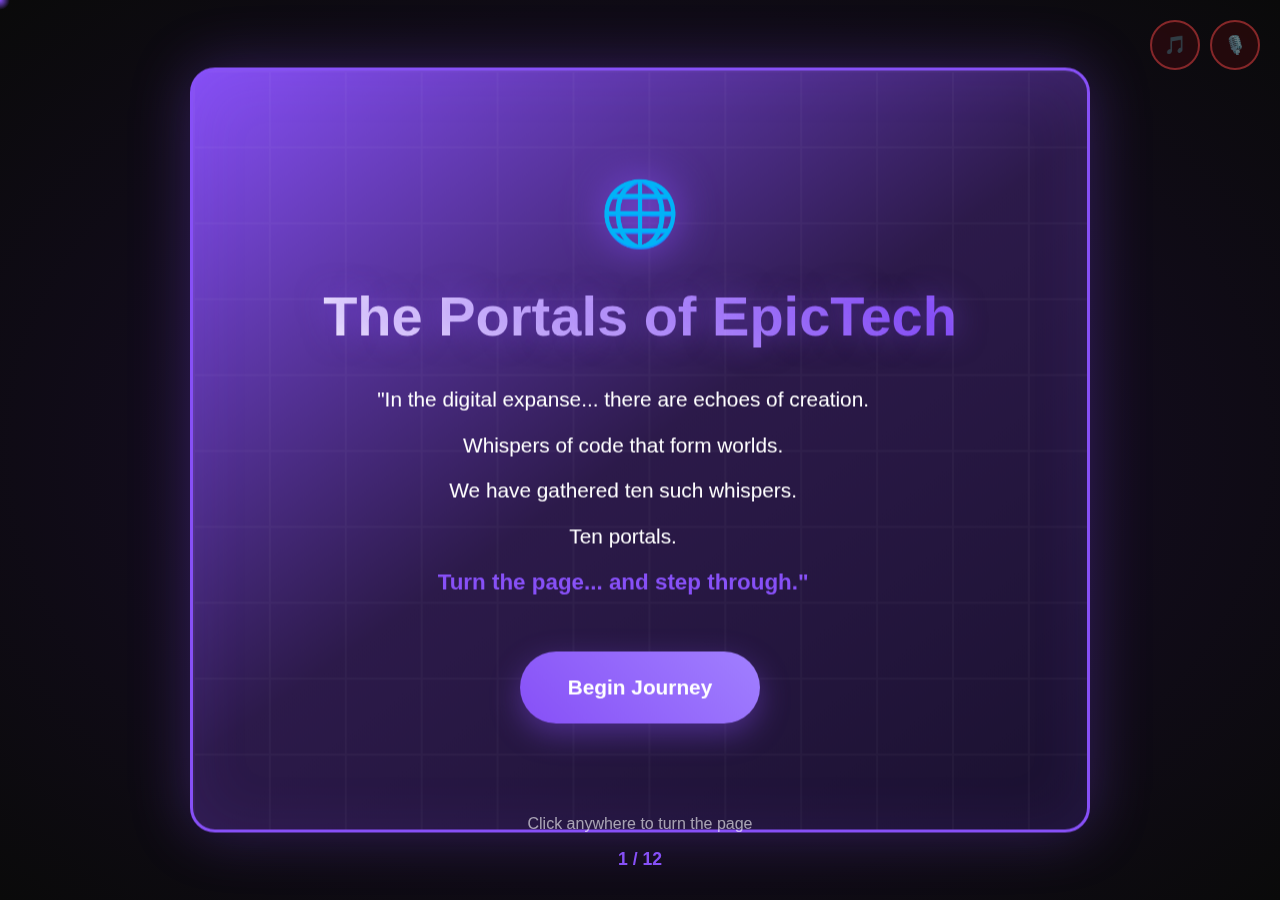
<file: index.html>
<!DOCTYPE html>
<html lang="en">
<head>
  <meta charset="UTF-8" />
  <meta http-equiv="X-UA-Compatible" content="IE=edge" />
  <meta name="viewport" content="width=device-width, initial-scale=1.0" />

  <title>The Portals of EpicTech | Interactive AI Storybook</title>
  <meta name="description" content="An immersive storybook experience that showcases 10 interactive AI-powered portals by EpicTech AI. Turn the page to explore digital universes." />
  <meta name="keywords" content="AI, EpicTech, portals, storybook, glitch music, interactive, web experience, immersive, futuristic, web3, epictech.ai" />
  <meta name="author" content="EpicTech AI" />
  <meta name="theme-color" content="#8750f7" />

  <!-- Open Graph -->
  <meta property="og:type" content="website" />
  <meta property="og:title" content="The Portals of EpicTech" />
  <meta property="og:description" content="Turn the page and step through 10 AI-powered portals in an immersive digital storybook." />
  <meta property="og:url" content="https://epictech.ai" />

  <!-- Twitter Card -->
  <meta name="twitter:card" content="summary_large_image" />
  <meta name="twitter:title" content="The Portals of EpicTech" />
  <meta name="twitter:description" content="Explore 10 AI-powered portals in a cinematic web storybook." />
  <meta name="twitter:site" content="@Sm0ken42O" />

  <!-- Favicon -->
  <link rel="icon" href="data:image/svg+xml,<svg xmlns='http://www.w3.org/2000/svg' viewBox='0 0 100 100'><text y='.9em' font-size='90'>🌐</text></svg>" />

  <!-- Styles -->
  <link rel="stylesheet" href="src/styles/main.css" />
</head>
<body>
  <div id="audio-controls" class="audio-controls">
    <button id="toggle-music" class="audio-btn muted" title="Play Music">🎵</button>
    <button id="toggle-voice" class="audio-btn muted" title="Play Narration">🎙️</button>
  </div>

  <main class="book" id="book">
    <!-- Cover -->
    <section class="page cover">
      <div class="content">
        <div class="logo-container">
          <div class="portal-icon">🌐</div>
        </div>
        <h1 class="title-main">The Portals of EpicTech</h1>
        <div class="subtitle">
          <p>"In the digital expanse... there are echoes of creation.</p>
          <p>Whispers of code that form worlds.</p>
          <p>We have gathered ten such whispers.</p>
          <p>Ten portals.</p>
          <p class="emphasis">Turn the page... and step through."</p>
        </div>
        <button id="start" class="start-btn">Begin Journey</button>
      </div>
    </section>

    <!-- Portal Pages -->
    <section class="page portal-page" data-url="https://sm0k367.github.io/referal/">
      <div class="content">
        <div class="portal-number">01</div>
        <h2 class="portal-title">Referral Gateway</h2>
        <p class="portal-description">"A gateway... a referral to a new path. Where connections forge destinies and pathways illuminate."</p>
        <div class="portal-visual">
          <div class="portal-ring"></div>
          <div class="portal-core"></div>
        </div>
        <div class="portal-hint">Click to enter portal</div>
      </div>
    </section>

    <section class="page portal-page" data-url="https://sm0k367.github.io/premium/">
      <div class="content">
        <div class="portal-number">02</div>
        <h2 class="portal-title">Premium Experience</h2>
        <p class="portal-description">"The premium experience... where design meets exclusivity. Crafted for those who seek beyond the ordinary."</p>
        <div class="portal-visual">
          <div class="portal-ring"></div>
          <div class="portal-core"></div>
        </div>
        <div class="portal-hint">Click to enter portal</div>
      </div>
    </section>

    <section class="page portal-page" data-url="https://sm0k367.github.io/chat/">
      <div class="content">
        <div class="portal-number">03</div>
        <h2 class="portal-title">AI Chat Interface</h2>
        <p class="portal-description">"A conversation... a dialogue with the digital. Where thoughts become words and words become understanding."</p>
        <div class="portal-visual">
          <div class="portal-ring"></div>
          <div class="portal-core"></div>
        </div>
        <div class="portal-hint">Click to enter portal</div>
      </div>
    </section>

    <section class="page portal-page" data-url="https://sm0k367.github.io/lyric-visualizer-v2.0/">
      <div class="content">
        <div class="portal-number">04</div>
        <h2 class="portal-title">Lyric Visualizer</h2>
        <p class="portal-description">"Visualize the rhythm... where lyrics paint the screen. Music becomes light, sound becomes vision."</p>
        <div class="portal-visual">
          <div class="portal-ring"></div>
          <div class="portal-core"></div>
        </div>
        <div class="portal-hint">Click to enter portal</div>
      </div>
    </section>

    <section class="page portal-page" data-url="https://sm0k367.github.io/enter/">
      <div class="content">
        <div class="portal-number">05</div>
        <h2 class="portal-title">Entry Portal</h2>
        <p class="portal-description">"The entrance... the first step into the unknown. Every journey begins with a single threshold crossed."</p>
        <div class="portal-visual">
          <div class="portal-ring"></div>
          <div class="portal-core"></div>
        </div>
        <div class="portal-hint">Click to enter portal</div>
      </div>
    </section>

    <section class="page portal-page" data-url="https://sm0k367.github.io/agent-epic/">
      <div class="content">
        <div class="portal-number">06</div>
        <h2 class="portal-title">Agent Epic</h2>
        <p class="portal-description">"The agent... an epicentre of intelligence. Where artificial minds converge to create something greater."</p>
        <div class="portal-visual">
          <div class="portal-ring"></div>
          <div class="portal-core"></div>
        </div>
        <div class="portal-hint">Click to enter portal</div>
      </div>
    </section>

    <section class="page portal-page" data-url="https://sm0k367.github.io/machinechat/">
      <div class="content">
        <div class="portal-number">07</div>
        <h2 class="portal-title">Machine Chat</h2>
        <p class="portal-description">"A chat with the machine... where thought is rendered. Silicon dreams meet human curiosity."</p>
        <div class="portal-visual">
          <div class="portal-ring"></div>
          <div class="portal-core"></div>
        </div>
        <div class="portal-hint">Click to enter portal</div>
      </div>
    </section>

    <section class="page portal-page" data-url="https://sm0k367.github.io/epicdev/">
      <div class="content">
        <div class="portal-number">08</div>
        <h2 class="portal-title">Developer Forge</h2>
        <p class="portal-description">"The developer's realm... the forge of epics. Where code becomes reality and ideas take digital form."</p>
        <div class="portal-visual">
          <div class="portal-ring"></div>
          <div class="portal-core"></div>
        </div>
        <div class="portal-hint">Click to enter portal</div>
      </div>
    </section>

    <section class="page portal-page" data-url="https://sm0k367.github.io/epic1/">
      <div class="content">
        <div class="portal-number">09</div>
        <h2 class="portal-title">Epic 1 Genesis</h2>
        <p class="portal-description">"The first epic... a genesis. Where all stories begin and legends are born from digital dust."</p>
        <div class="portal-visual">
          <div class="portal-ring"></div>
          <div class="portal-core"></div>
        </div>
        <div class="portal-hint">Click to enter portal</div>
      </div>
    </section>

    <section class="page portal-page" data-url="https://epictechai.github.io/epicmusic/">
      <div class="content">
        <div class="portal-number">10</div>
        <h2 class="portal-title">Epic Music Generator</h2>
        <p class="portal-description">"And the music... the pulse of creation itself. Where algorithms compose symphonies of the future."</p>
        <div class="portal-visual">
          <div class="portal-ring"></div>
          <div class="portal-core"></div>
        </div>
        <div class="portal-hint">Click to enter portal</div>
      </div>
    </section>

    <!-- Final Page -->
    <section class="page final">
      <div class="content">
        <div class="finale-logo">
          <h2 class="glow">epictech.ai</h2>
          <div class="logo-particles"></div>
        </div>
        <div class="finale-text">
          <p>"These are but fragments of a larger design.</p>
          <p>A universe of possibility awaits.</p>
          <p class="emphasis">The journey continues beyond these portals."</p>
        </div>
        <a href="https://epictech.ai" target="_blank" class="cta">Visit epictech.ai</a>
        <div class="social-links">
          <a href="https://github.com/Sm0k367" target="_blank" class="social-link">GitHub</a>
          <a href="https://youtube.com/@EpicTechAI" target="_blank" class="social-link">YouTube</a>
          <a href="https://twitter.com/Sm0ken42O" target="_blank" class="social-link">Twitter</a>
        </div>
      </div>
    </section>
  </main>

  <!-- Page Navigation -->
  <div class="navigation">
    <div class="nav-hint">Click anywhere to turn the page</div>
    <div class="page-counter">
      <span id="current-page">1</span> / <span id="total-pages">11</span>
    </div>
  </div>

  <!-- Audio Elements -->
  <audio id="glitch-music" loop>
    <source src="src/audio/glitch-ambient.mp3" type="audio/mpeg">
  </audio>
  <audio id="voiceover">
    <source src="src/audio/narration.mp3" type="audio/mpeg">
  </audio>
  <audio id="page-turn">
    <source src="src/audio/page-turn.mp3" type="audio/mpeg">
  </audio>

  <!-- Scripts -->
  <script src="src/scripts/audio.js"></script>
  <script src="src/scripts/navigation.js"></script>
  <script src="src/scripts/main.js"></script>
</body>
</html>
</file>
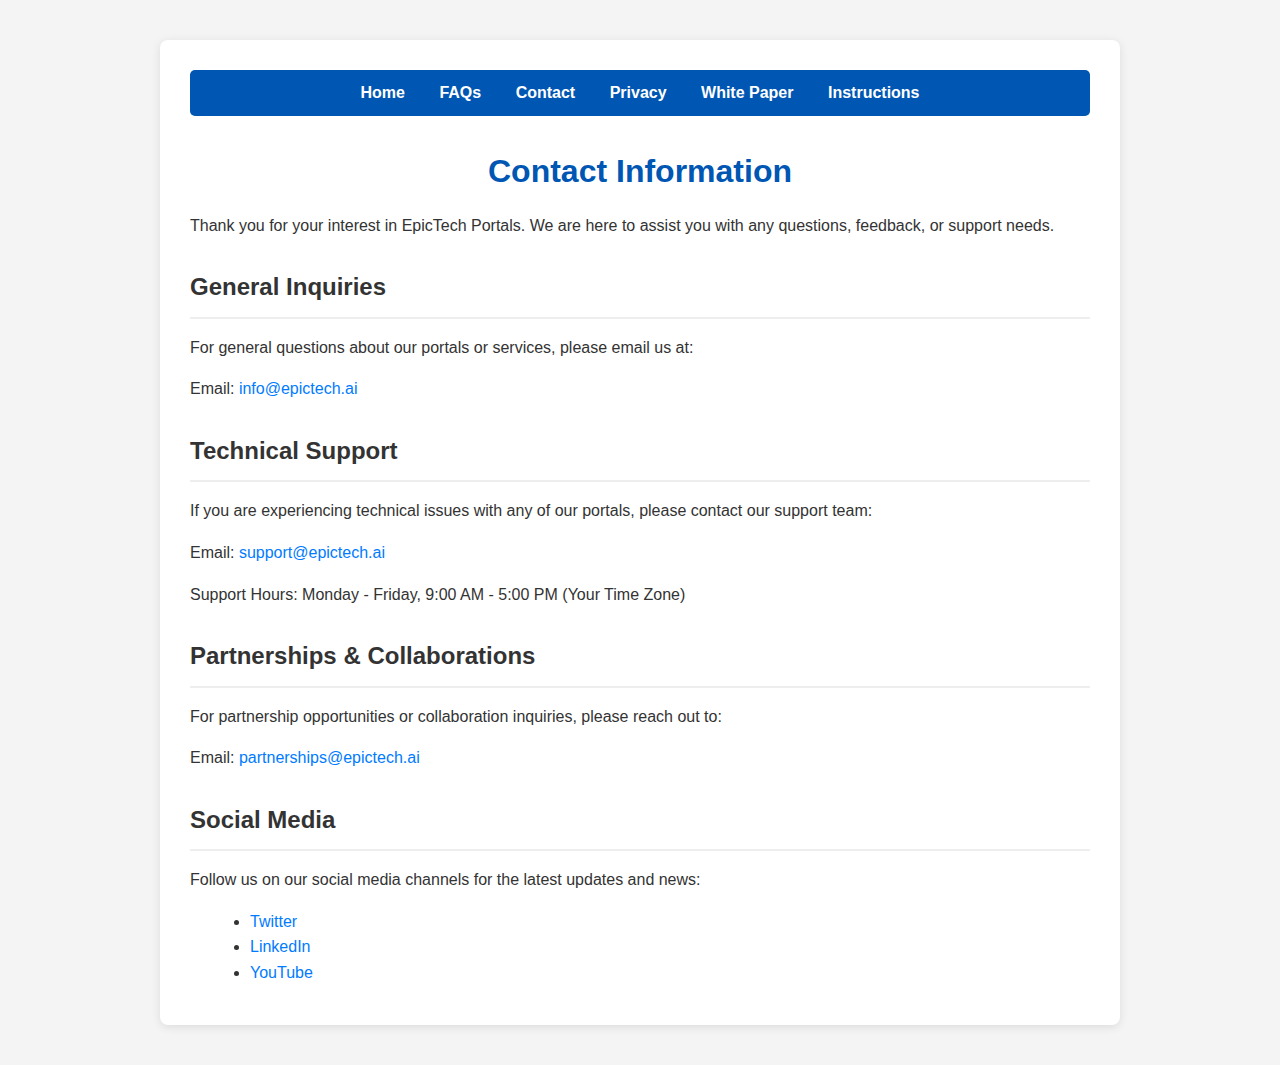
<file: contact_info.html>
<!DOCTYPE html>
<html lang="en">
<head>
    <meta charset="UTF-8">
    <meta name="viewport" content="width=device-width, initial-scale=1.0">
    <title>Contact Information - Portal Documents</title>
    <link rel="stylesheet" href="../styles.css">
</head>
<body>
    <div class="container">
        <div class="navbar">
            <a href="../index.html">Home</a>
            <a href="../faqs/general.html">FAQs</a>
            <a href="general.html">Contact</a>
            <a href="../privacy_policies/general.html">Privacy</a>
            <a href="../white_papers/overview.html">White Paper</a>
            <a href="../instructions/general.html">Instructions</a>
        </div>
        <h1>Contact Information</h1>
        
        <p>Thank you for your interest in EpicTech Portals. We are here to assist you with any questions, feedback, or support needs.</p>

        <h2>General Inquiries</h2>
        <p>For general questions about our portals or services, please email us at:</p>
        <p>Email: <a href="mailto:info@epictech.ai">info@epictech.ai</a></p>

        <h2>Technical Support</h2>
        <p>If you are experiencing technical issues with any of our portals, please contact our support team:</p>
        <p>Email: <a href="mailto:support@epictech.ai">support@epictech.ai</a></p>
        <p>Support Hours: Monday - Friday, 9:00 AM - 5:00 PM (Your Time Zone)</p>

        <h2>Partnerships & Collaborations</h2>
        <p>For partnership opportunities or collaboration inquiries, please reach out to:</p>
        <p>Email: <a href="mailto:partnerships@epictech.ai">partnerships@epictech.ai</a></p>

        <h2>Social Media</h2>
        <p>Follow us on our social media channels for the latest updates and news:</p>
        <ul>
            <li><a href="https://twitter.com/EpicTechAI" target="_blank">Twitter</a></li>
            <li><a href="https://linkedin.com/company/epictech-ai" target="_blank">LinkedIn</a></li>
            <li><a href="https://youtube.com/@EpicTechAI" target="_blank">YouTube</a></li>
        </ul>
    </div>
</body>
</html>
</file>
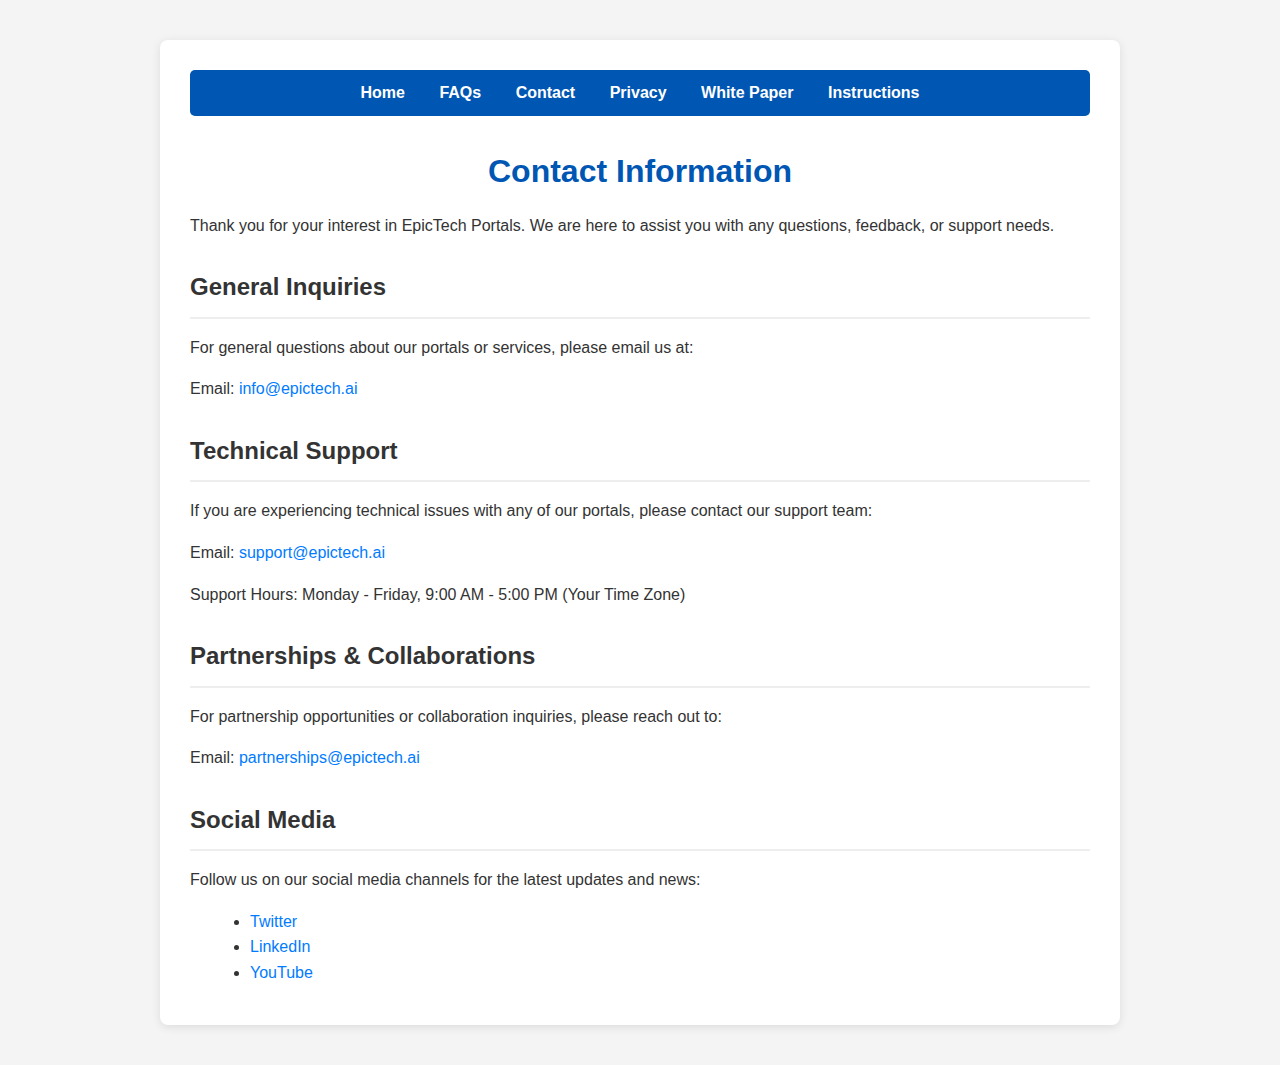
<file: contact_info.html.html>
<!DOCTYPE html>
<html lang="en">
<head>
    <meta charset="UTF-8">
    <meta name="viewport" content="width=device-width, initial-scale=1.0">
    <title>Contact Information - Portal Documents</title>
    <link rel="stylesheet" href="../styles.css">
</head>
<body>
    <div class="container">
        <div class="navbar">
            <a href="../index.html">Home</a>
            <a href="../faqs/general.html">FAQs</a>
            <a href="general.html">Contact</a>
            <a href="../privacy_policies/general.html">Privacy</a>
            <a href="../white_papers/overview.html">White Paper</a>
            <a href="../instructions/general.html">Instructions</a>
        </div>
        <h1>Contact Information</h1>
        
        <p>Thank you for your interest in EpicTech Portals. We are here to assist you with any questions, feedback, or support needs.</p>

        <h2>General Inquiries</h2>
        <p>For general questions about our portals or services, please email us at:</p>
        <p>Email: <a href="mailto:info@epictech.ai">info@epictech.ai</a></p>

        <h2>Technical Support</h2>
        <p>If you are experiencing technical issues with any of our portals, please contact our support team:</p>
        <p>Email: <a href="mailto:support@epictech.ai">support@epictech.ai</a></p>
        <p>Support Hours: Monday - Friday, 9:00 AM - 5:00 PM (Your Time Zone)</p>

        <h2>Partnerships & Collaborations</h2>
        <p>For partnership opportunities or collaboration inquiries, please reach out to:</p>
        <p>Email: <a href="mailto:partnerships@epictech.ai">partnerships@epictech.ai</a></p>

        <h2>Social Media</h2>
        <p>Follow us on our social media channels for the latest updates and news:</p>
        <ul>
            <li><a href="https://twitter.com/EpicTechAI" target="_blank">Twitter</a></li>
            <li><a href="https://linkedin.com/company/epictech-ai" target="_blank">LinkedIn</a></li>
            <li><a href="https://youtube.com/@EpicTechAI" target="_blank">YouTube</a></li>
        </ul>
    </div>
</body>
</html>
</file>
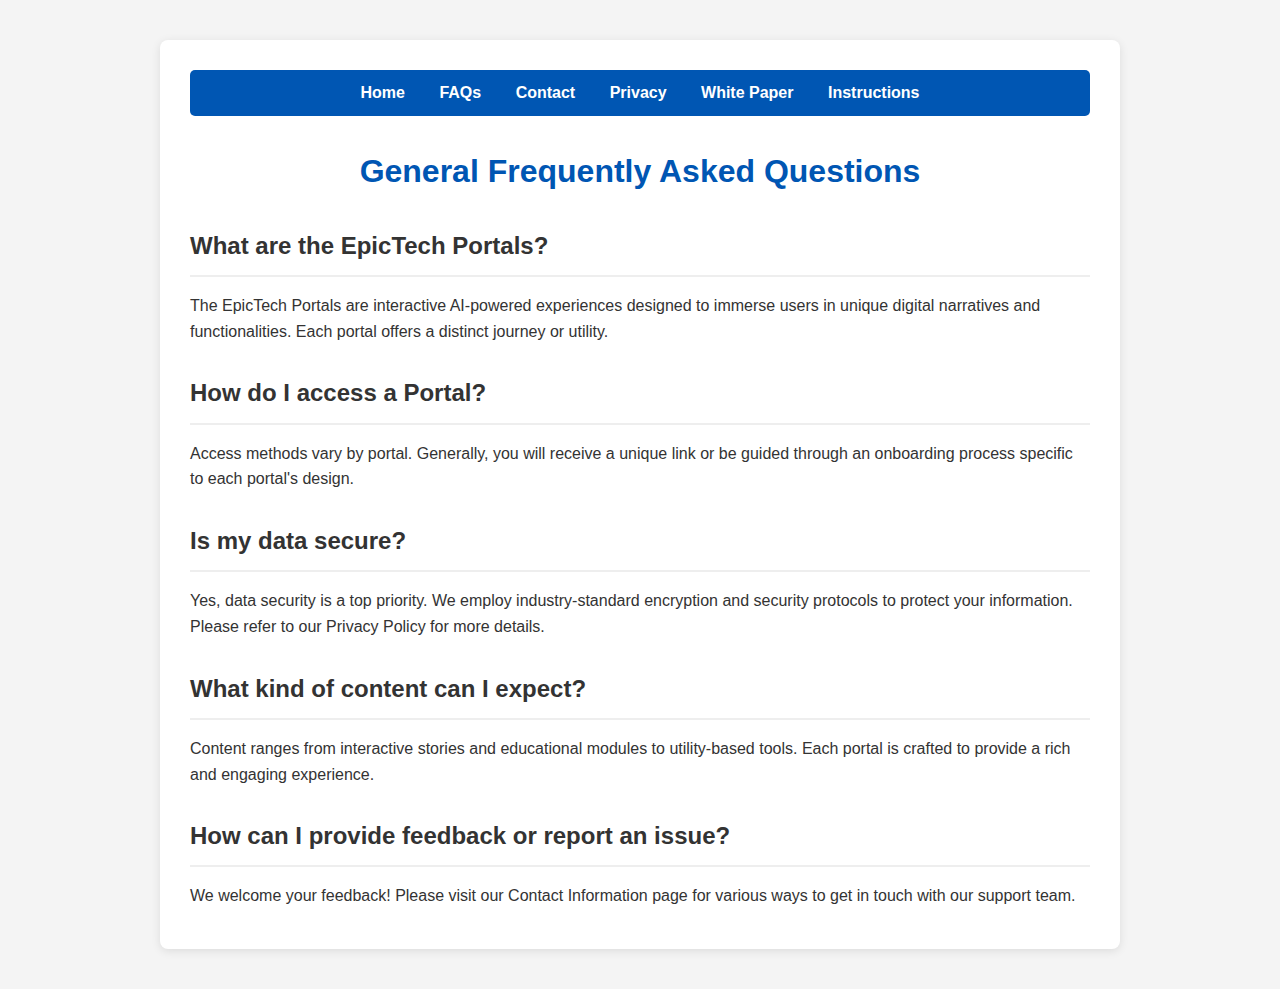
<file: faqs.html>
<!DOCTYPE html>
<html lang="en">
<head>
    <meta charset="UTF-8">
    <meta name="viewport" content="width=device-width, initial-scale=1.0">
    <title>General FAQs - Portal Documents</title>
    <link rel="stylesheet" href="../styles.css">
</head>
<body>
    <div class="container">
        <div class="navbar">
            <a href="../index.html">Home</a>
            <a href="general.html">FAQs</a>
            <a href="../contact_info/general.html">Contact</a>
            <a href="../privacy_policies/general.html">Privacy</a>
            <a href="../white_papers/overview.html">White Paper</a>
            <a href="../instructions/general.html">Instructions</a>
        </div>
        <h1>General Frequently Asked Questions</h1>
        
        <h2>What are the EpicTech Portals?</h2>
        <p>The EpicTech Portals are interactive AI-powered experiences designed to immerse users in unique digital narratives and functionalities. Each portal offers a distinct journey or utility.</p>

        <h2>How do I access a Portal?</h2>
        <p>Access methods vary by portal. Generally, you will receive a unique link or be guided through an onboarding process specific to each portal's design.</p>

        <h2>Is my data secure?</h2>
        <p>Yes, data security is a top priority. We employ industry-standard encryption and security protocols to protect your information. Please refer to our Privacy Policy for more details.</p>

        <h2>What kind of content can I expect?</h2>
        <p>Content ranges from interactive stories and educational modules to utility-based tools. Each portal is crafted to provide a rich and engaging experience.</p>

        <h2>How can I provide feedback or report an issue?</h2>
        <p>We welcome your feedback! Please visit our Contact Information page for various ways to get in touch with our support team.</p>
    </div>
</body>
</html>
</file>
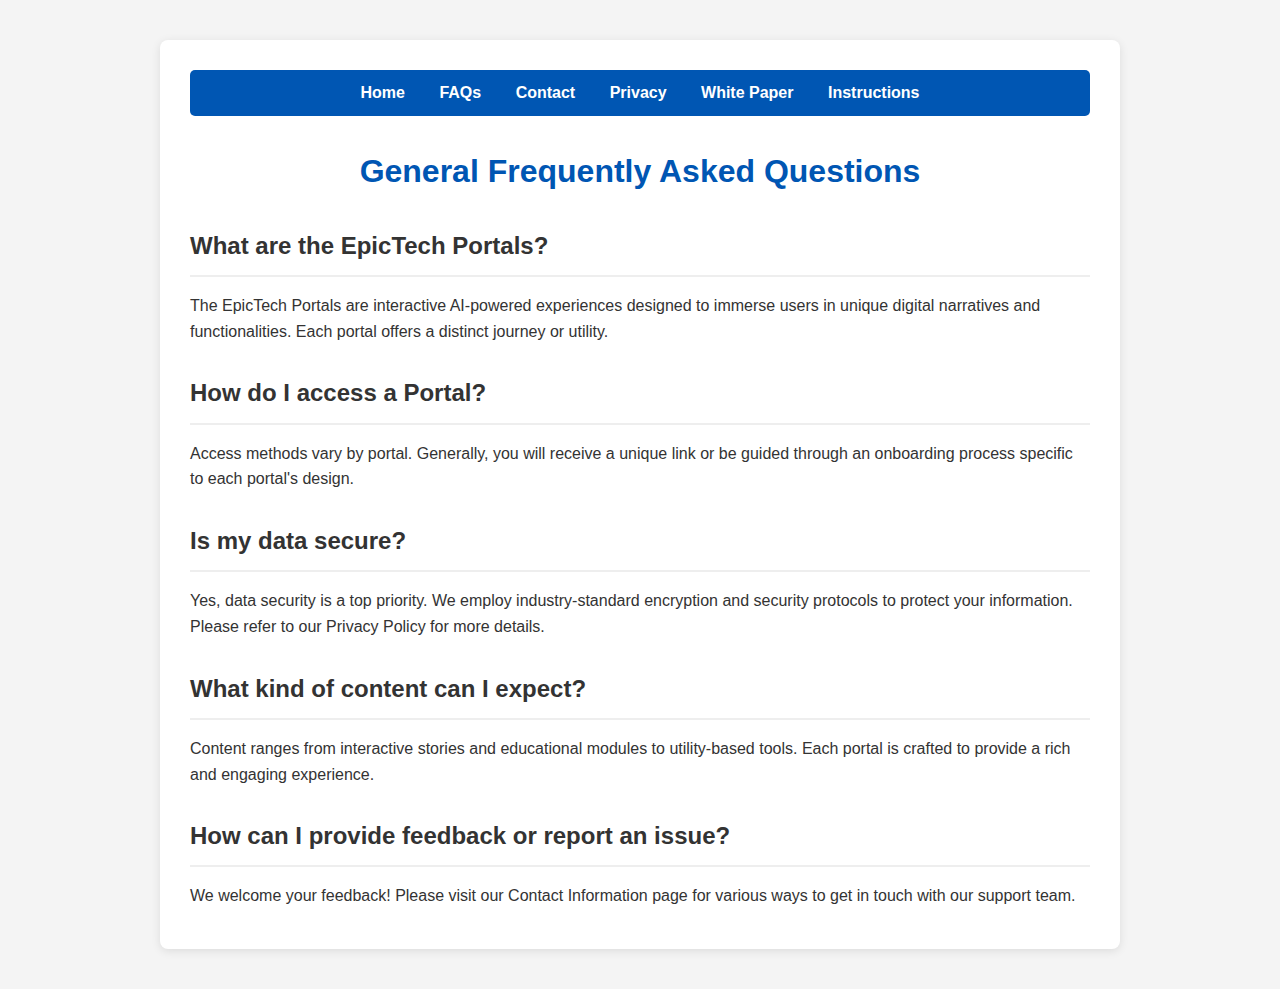
<file: faqs.html.html>
<!DOCTYPE html>
<html lang="en">
<head>
    <meta charset="UTF-8">
    <meta name="viewport" content="width=device-width, initial-scale=1.0">
    <title>General FAQs - Portal Documents</title>
    <link rel="stylesheet" href="../styles.css">
</head>
<body>
    <div class="container">
        <div class="navbar">
            <a href="../index.html">Home</a>
            <a href="general.html">FAQs</a>
            <a href="../contact_info/general.html">Contact</a>
            <a href="../privacy_policies/general.html">Privacy</a>
            <a href="../white_papers/overview.html">White Paper</a>
            <a href="../instructions/general.html">Instructions</a>
        </div>
        <h1>General Frequently Asked Questions</h1>
        
        <h2>What are the EpicTech Portals?</h2>
        <p>The EpicTech Portals are interactive AI-powered experiences designed to immerse users in unique digital narratives and functionalities. Each portal offers a distinct journey or utility.</p>

        <h2>How do I access a Portal?</h2>
        <p>Access methods vary by portal. Generally, you will receive a unique link or be guided through an onboarding process specific to each portal's design.</p>

        <h2>Is my data secure?</h2>
        <p>Yes, data security is a top priority. We employ industry-standard encryption and security protocols to protect your information. Please refer to our Privacy Policy for more details.</p>

        <h2>What kind of content can I expect?</h2>
        <p>Content ranges from interactive stories and educational modules to utility-based tools. Each portal is crafted to provide a rich and engaging experience.</p>

        <h2>How can I provide feedback or report an issue?</h2>
        <p>We welcome your feedback! Please visit our Contact Information page for various ways to get in touch with our support team.</p>
    </div>
</body>
</html>
</file>
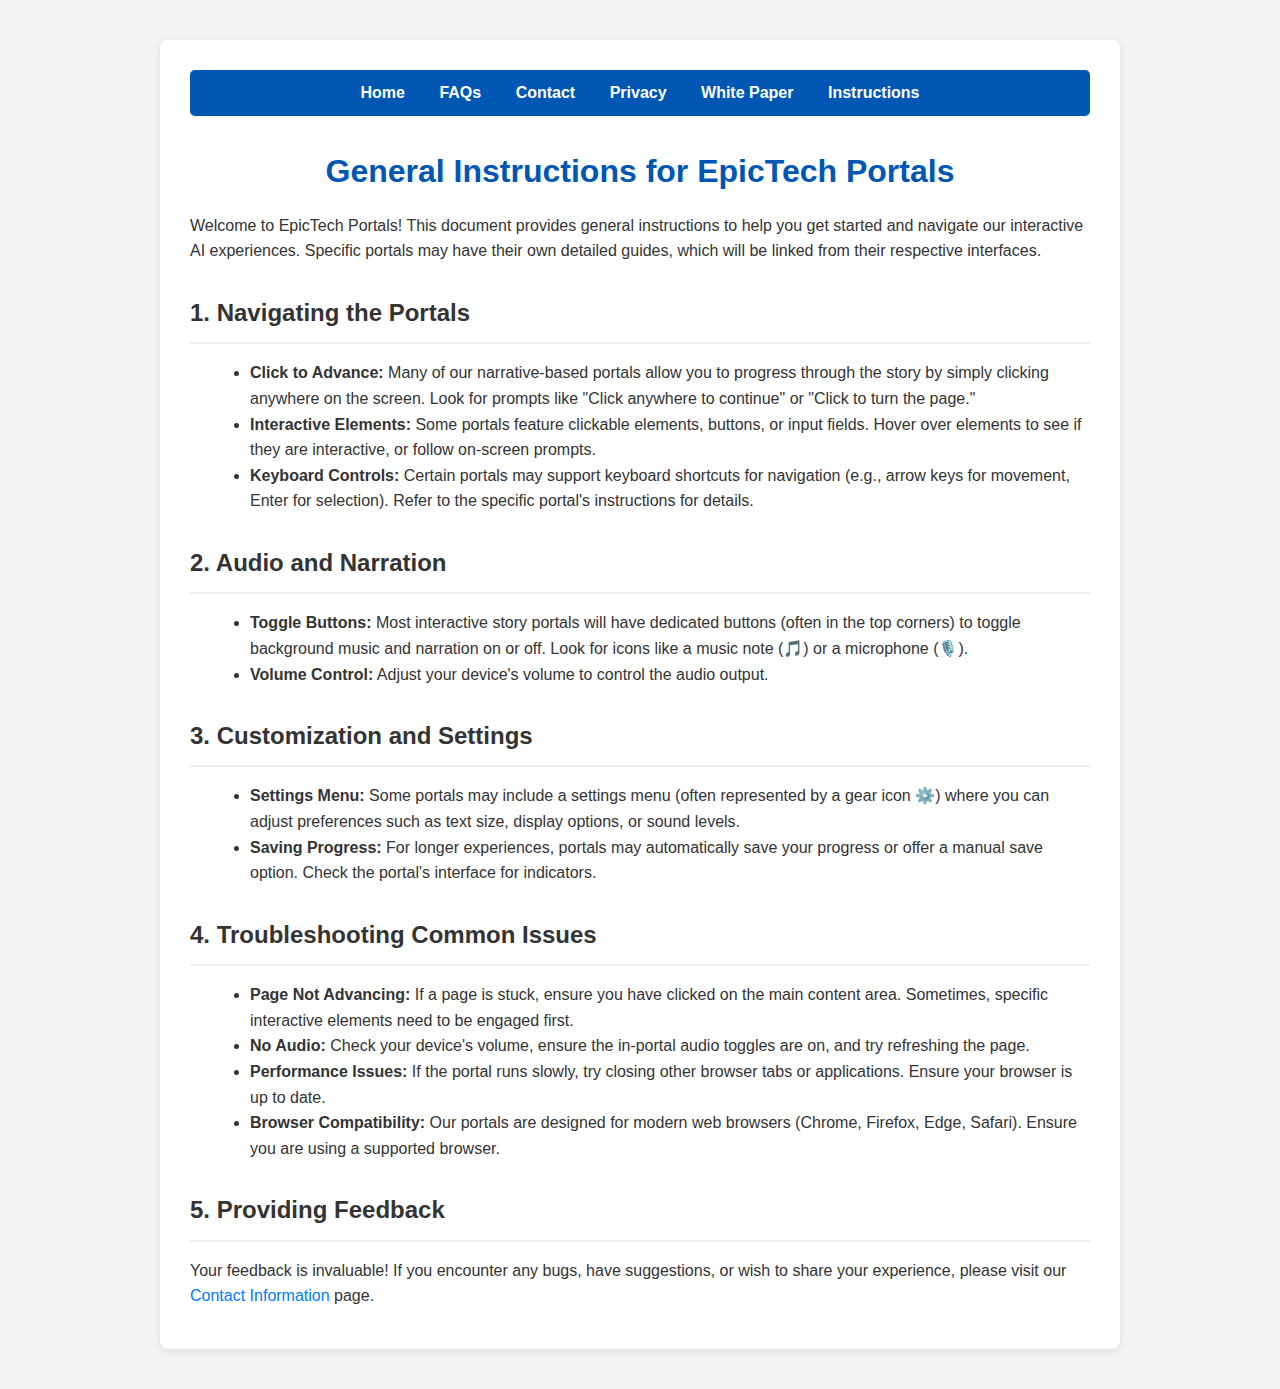
<file: instructions.html>
<!DOCTYPE html>
<html lang="en">
<head>
    <meta charset="UTF-8">
    <meta name="viewport" content="width=device-width, initial-scale=1.0">
    <title>General Instructions - Portal Documents</title>
    <link rel="stylesheet" href="../styles.css">
</head>
<body>
    <div class="container">
        <div class="navbar">
            <a href="../index.html">Home</a>
            <a href="../faqs/general.html">FAQs</a>
            <a href="../contact_info/general.html">Contact</a>
            <a href="../privacy_policies/general.html">Privacy</a>
            <a href="../white_papers/overview.html">White Paper</a>
            <a href="general.html">Instructions</a>
        </div>
        <h1>General Instructions for EpicTech Portals</h1>
        
        <p>Welcome to EpicTech Portals! This document provides general instructions to help you get started and navigate our interactive AI experiences. Specific portals may have their own detailed guides, which will be linked from their respective interfaces.</p>

        <h2>1. Navigating the Portals</h2>
        <ul>
            <li><strong>Click to Advance:</strong> Many of our narrative-based portals allow you to progress through the story by simply clicking anywhere on the screen. Look for prompts like "Click anywhere to continue" or "Click to turn the page."</li>
            <li><strong>Interactive Elements:</strong> Some portals feature clickable elements, buttons, or input fields. Hover over elements to see if they are interactive, or follow on-screen prompts.</li>
            <li><strong>Keyboard Controls:</strong> Certain portals may support keyboard shortcuts for navigation (e.g., arrow keys for movement, Enter for selection). Refer to the specific portal's instructions for details.</li>
        </ul>

        <h2>2. Audio and Narration</h2>
        <ul>
            <li><strong>Toggle Buttons:</strong> Most interactive story portals will have dedicated buttons (often in the top corners) to toggle background music and narration on or off. Look for icons like a music note (&#127925;) or a microphone (&#127897;&#65039;).</li>
            <li><strong>Volume Control:</strong> Adjust your device's volume to control the audio output.</li>
        </ul>

        <h2>3. Customization and Settings</h2>
        <ul>
            <li><strong>Settings Menu:</strong> Some portals may include a settings menu (often represented by a gear icon &#9881;&#65039;) where you can adjust preferences such as text size, display options, or sound levels.</li>
            <li><strong>Saving Progress:</strong> For longer experiences, portals may automatically save your progress or offer a manual save option. Check the portal's interface for indicators.</li>
        </ul>

        <h2>4. Troubleshooting Common Issues</h2>
        <ul>
            <li><strong>Page Not Advancing:</strong> If a page is stuck, ensure you have clicked on the main content area. Sometimes, specific interactive elements need to be engaged first.</li>
            <li><strong>No Audio:</strong> Check your device's volume, ensure the in-portal audio toggles are on, and try refreshing the page.</li>
            <li><strong>Performance Issues:</strong> If the portal runs slowly, try closing other browser tabs or applications. Ensure your browser is up to date.</li>
            <li><strong>Browser Compatibility:</strong> Our portals are designed for modern web browsers (Chrome, Firefox, Edge, Safari). Ensure you are using a supported browser.</li>
        </ul>

        <h2>5. Providing Feedback</h2>
        <p>Your feedback is invaluable! If you encounter any bugs, have suggestions, or wish to share your experience, please visit our <a href="../contact_info/general.html">Contact Information</a> page.</p>
    </div>
</body>
</html>
</file>
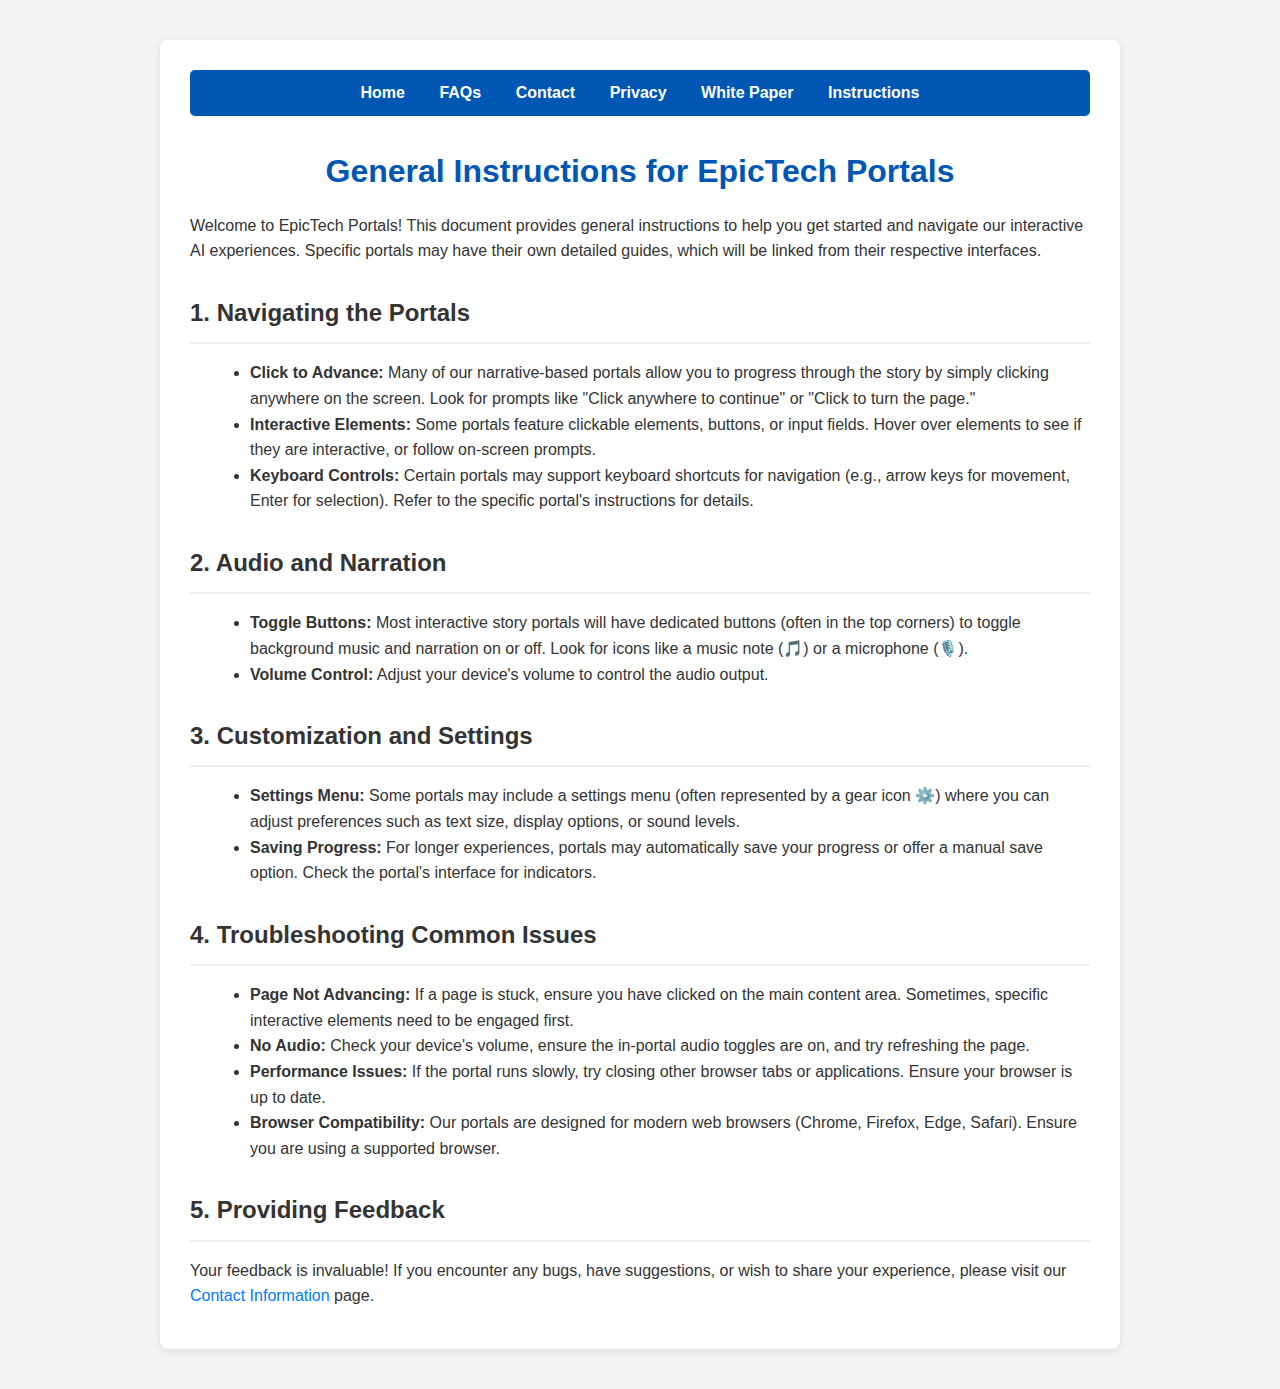
<file: instructions.html.html>
<!DOCTYPE html>
<html lang="en">
<head>
    <meta charset="UTF-8">
    <meta name="viewport" content="width=device-width, initial-scale=1.0">
    <title>General Instructions - Portal Documents</title>
    <link rel="stylesheet" href="../styles.css">
</head>
<body>
    <div class="container">
        <div class="navbar">
            <a href="../index.html">Home</a>
            <a href="../faqs/general.html">FAQs</a>
            <a href="../contact_info/general.html">Contact</a>
            <a href="../privacy_policies/general.html">Privacy</a>
            <a href="../white_papers/overview.html">White Paper</a>
            <a href="general.html">Instructions</a>
        </div>
        <h1>General Instructions for EpicTech Portals</h1>
        
        <p>Welcome to EpicTech Portals! This document provides general instructions to help you get started and navigate our interactive AI experiences. Specific portals may have their own detailed guides, which will be linked from their respective interfaces.</p>

        <h2>1. Navigating the Portals</h2>
        <ul>
            <li><strong>Click to Advance:</strong> Many of our narrative-based portals allow you to progress through the story by simply clicking anywhere on the screen. Look for prompts like "Click anywhere to continue" or "Click to turn the page."</li>
            <li><strong>Interactive Elements:</strong> Some portals feature clickable elements, buttons, or input fields. Hover over elements to see if they are interactive, or follow on-screen prompts.</li>
            <li><strong>Keyboard Controls:</strong> Certain portals may support keyboard shortcuts for navigation (e.g., arrow keys for movement, Enter for selection). Refer to the specific portal's instructions for details.</li>
        </ul>

        <h2>2. Audio and Narration</h2>
        <ul>
            <li><strong>Toggle Buttons:</strong> Most interactive story portals will have dedicated buttons (often in the top corners) to toggle background music and narration on or off. Look for icons like a music note (&#127925;) or a microphone (&#127897;&#65039;).</li>
            <li><strong>Volume Control:</strong> Adjust your device's volume to control the audio output.</li>
        </ul>

        <h2>3. Customization and Settings</h2>
        <ul>
            <li><strong>Settings Menu:</strong> Some portals may include a settings menu (often represented by a gear icon &#9881;&#65039;) where you can adjust preferences such as text size, display options, or sound levels.</li>
            <li><strong>Saving Progress:</strong> For longer experiences, portals may automatically save your progress or offer a manual save option. Check the portal's interface for indicators.</li>
        </ul>

        <h2>4. Troubleshooting Common Issues</h2>
        <ul>
            <li><strong>Page Not Advancing:</strong> If a page is stuck, ensure you have clicked on the main content area. Sometimes, specific interactive elements need to be engaged first.</li>
            <li><strong>No Audio:</strong> Check your device's volume, ensure the in-portal audio toggles are on, and try refreshing the page.</li>
            <li><strong>Performance Issues:</strong> If the portal runs slowly, try closing other browser tabs or applications. Ensure your browser is up to date.</li>
            <li><strong>Browser Compatibility:</strong> Our portals are designed for modern web browsers (Chrome, Firefox, Edge, Safari). Ensure you are using a supported browser.</li>
        </ul>

        <h2>5. Providing Feedback</h2>
        <p>Your feedback is invaluable! If you encounter any bugs, have suggestions, or wish to share your experience, please visit our <a href="../contact_info/general.html">Contact Information</a> page.</p>
    </div>
</body>
</html>
</file>
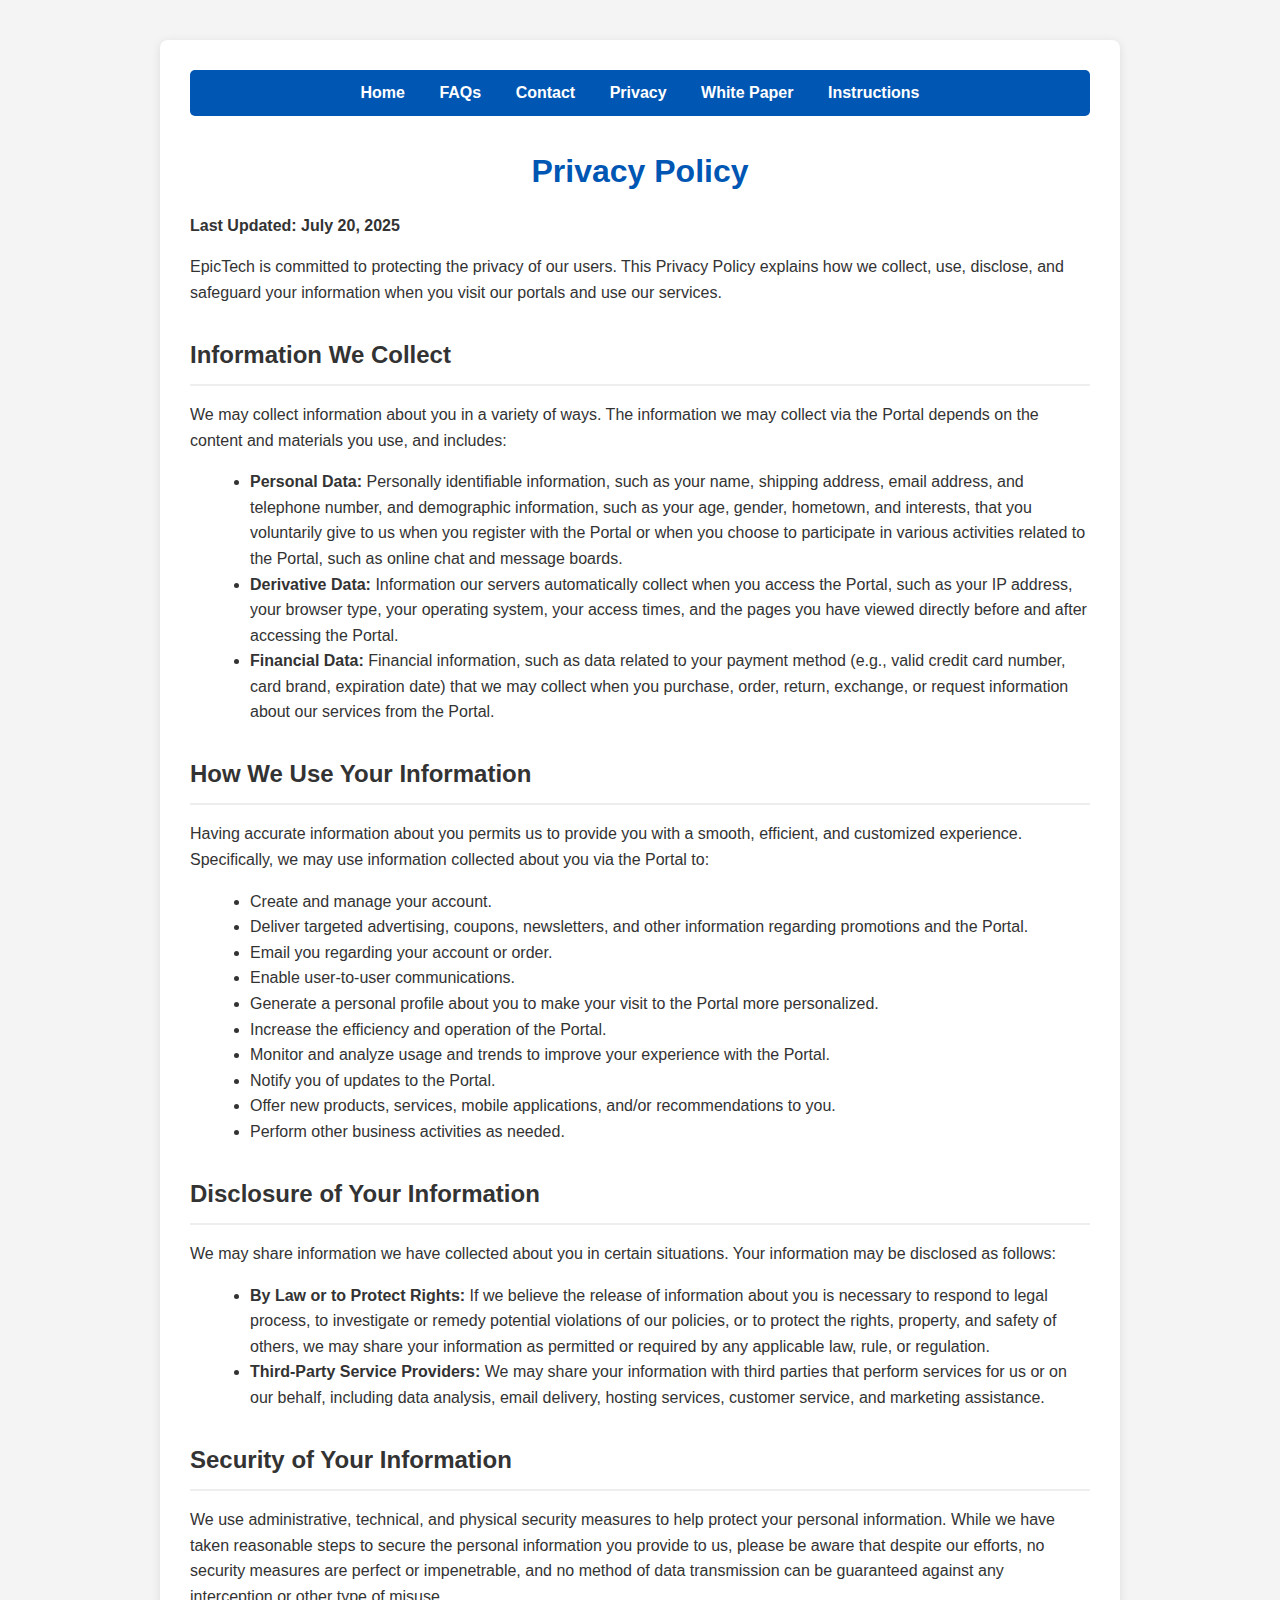
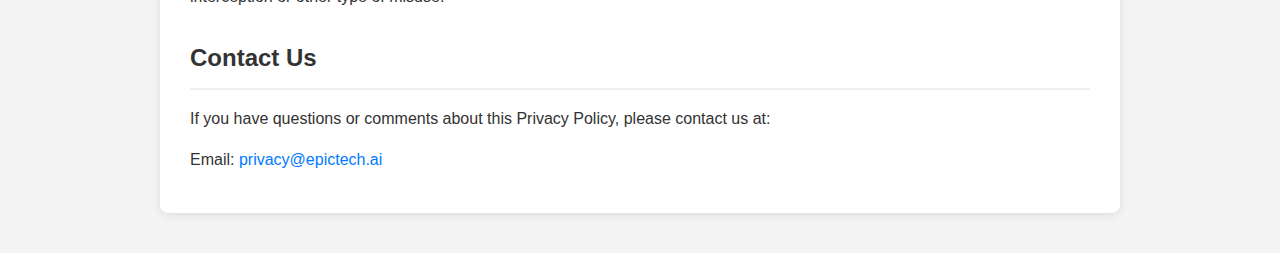
<file: privacy_policies.html>
<!DOCTYPE html>
<html lang="en">
<head>
    <meta charset="UTF-8">
    <meta name="viewport" content="width=device-width, initial-scale=1.0">
    <title>Privacy Policy - Portal Documents</title>
    <link rel="stylesheet" href="../styles.css">
</head>
<body>
    <div class="container">
        <div class="navbar">
            <a href="../index.html">Home</a>
            <a href="../faqs/general.html">FAQs</a>
            <a href="../contact_info/general.html">Contact</a>
            <a href="general.html">Privacy</a>
            <a href="../white_papers/overview.html">White Paper</a>
            <a href="../instructions/general.html">Instructions</a>
        </div>
        <h1>Privacy Policy</h1>
        
        <p><strong>Last Updated: July 20, 2025</strong></p>

        <p>EpicTech is committed to protecting the privacy of our users. This Privacy Policy explains how we collect, use, disclose, and safeguard your information when you visit our portals and use our services.</p>

        <h2>Information We Collect</h2>
        <p>We may collect information about you in a variety of ways. The information we may collect via the Portal depends on the content and materials you use, and includes:</p>
        <ul>
            <li><strong>Personal Data:</strong> Personally identifiable information, such as your name, shipping address, email address, and telephone number, and demographic information, such as your age, gender, hometown, and interests, that you voluntarily give to us when you register with the Portal or when you choose to participate in various activities related to the Portal, such as online chat and message boards.</li>
            <li><strong>Derivative Data:</strong> Information our servers automatically collect when you access the Portal, such as your IP address, your browser type, your operating system, your access times, and the pages you have viewed directly before and after accessing the Portal.</li>
            <li><strong>Financial Data:</strong> Financial information, such as data related to your payment method (e.g., valid credit card number, card brand, expiration date) that we may collect when you purchase, order, return, exchange, or request information about our services from the Portal.</li>
        </ul>

        <h2>How We Use Your Information</h2>
        <p>Having accurate information about you permits us to provide you with a smooth, efficient, and customized experience. Specifically, we may use information collected about you via the Portal to:</p>
        <ul>
            <li>Create and manage your account.</li>
            <li>Deliver targeted advertising, coupons, newsletters, and other information regarding promotions and the Portal.</li>
            <li>Email you regarding your account or order.</li>
            <li>Enable user-to-user communications.</li>
            <li>Generate a personal profile about you to make your visit to the Portal more personalized.</li>
            <li>Increase the efficiency and operation of the Portal.</li>
            <li>Monitor and analyze usage and trends to improve your experience with the Portal.</li>
            <li>Notify you of updates to the Portal.</li>
            <li>Offer new products, services, mobile applications, and/or recommendations to you.</li>
            <li>Perform other business activities as needed.</li>
        </ul>

        <h2>Disclosure of Your Information</h2>
        <p>We may share information we have collected about you in certain situations. Your information may be disclosed as follows:</p>
        <ul>
            <li><strong>By Law or to Protect Rights:</strong> If we believe the release of information about you is necessary to respond to legal process, to investigate or remedy potential violations of our policies, or to protect the rights, property, and safety of others, we may share your information as permitted or required by any applicable law, rule, or regulation.</li>
            <li><strong>Third-Party Service Providers:</strong> We may share your information with third parties that perform services for us or on our behalf, including data analysis, email delivery, hosting services, customer service, and marketing assistance.</li>
        </ul>

        <h2>Security of Your Information</h2>
        <p>We use administrative, technical, and physical security measures to help protect your personal information. While we have taken reasonable steps to secure the personal information you provide to us, please be aware that despite our efforts, no security measures are perfect or impenetrable, and no method of data transmission can be guaranteed against any interception or other type of misuse.</p>

        <h2>Contact Us</h2>
        <p>If you have questions or comments about this Privacy Policy, please contact us at:</p>
        <p>Email: <a href="mailto:privacy@epictech.ai">privacy@epictech.ai</a></p>
    </div>
</body>
</html>
</file>
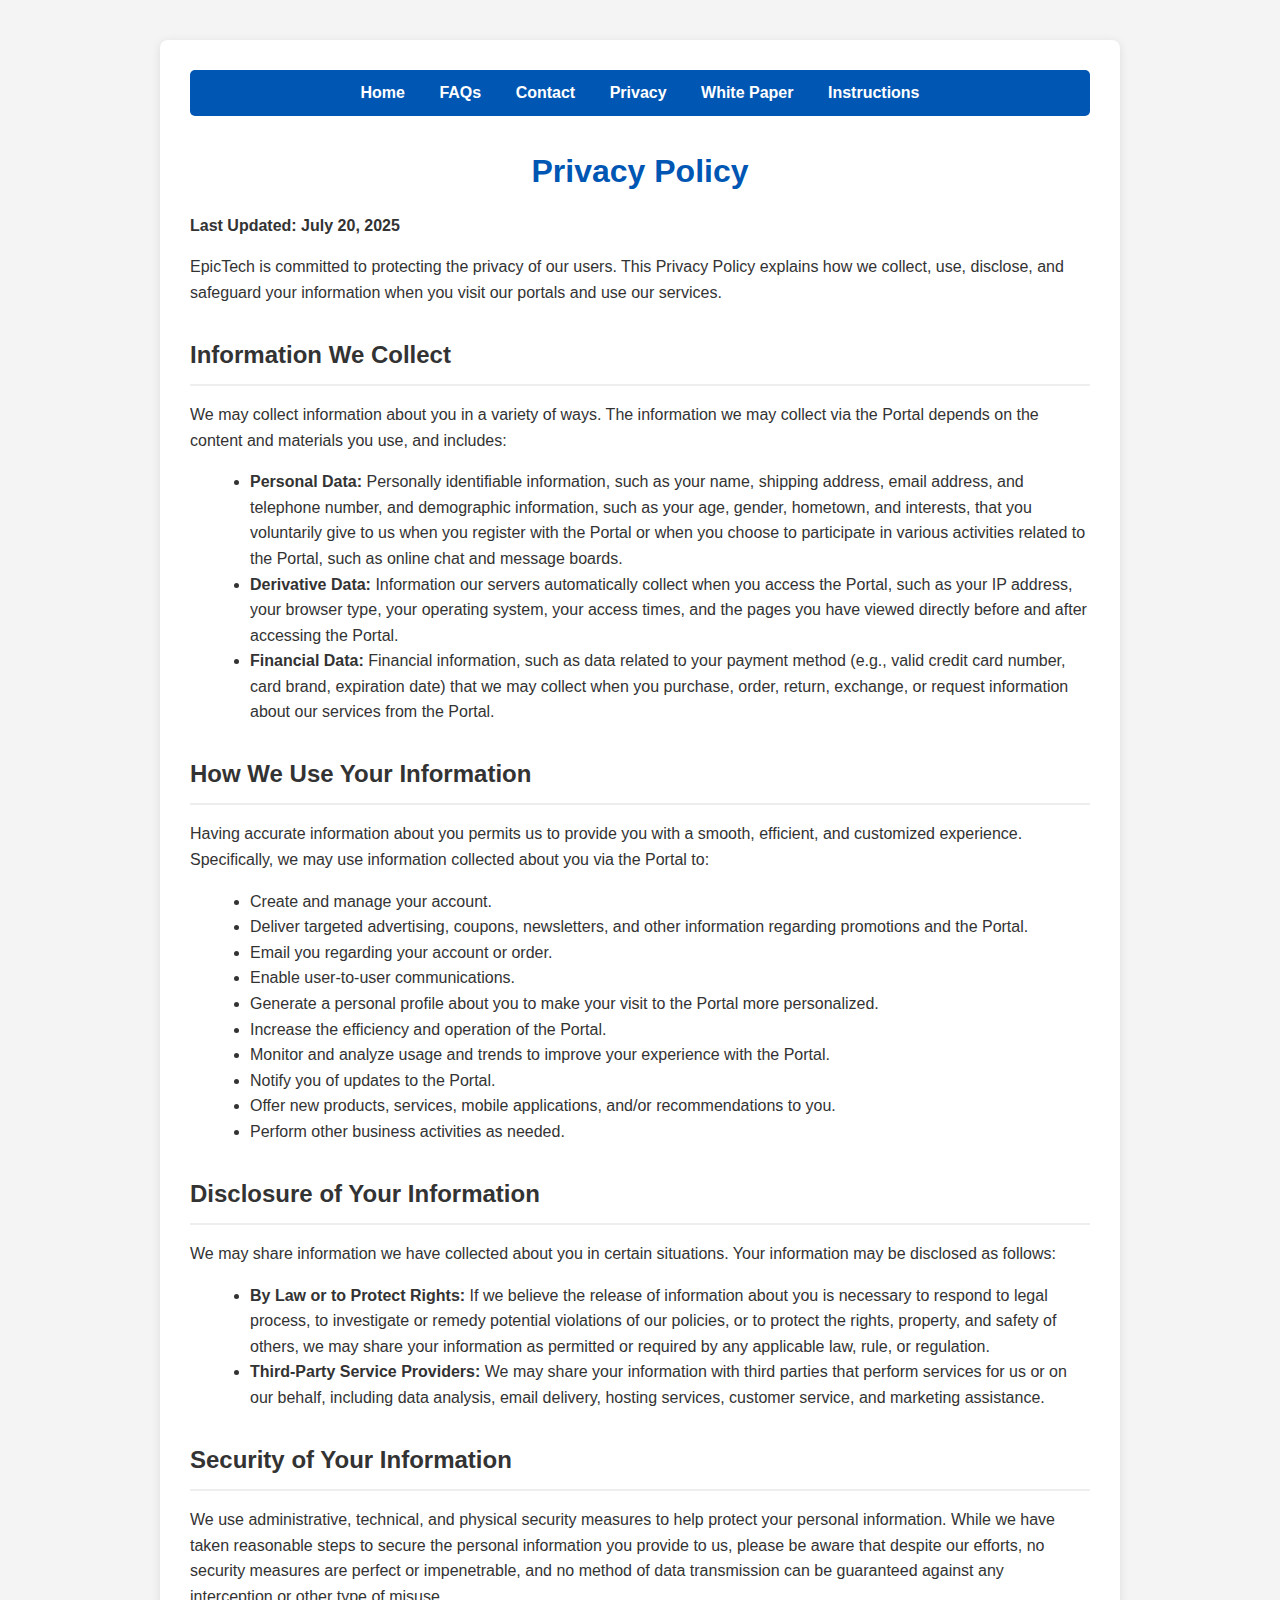
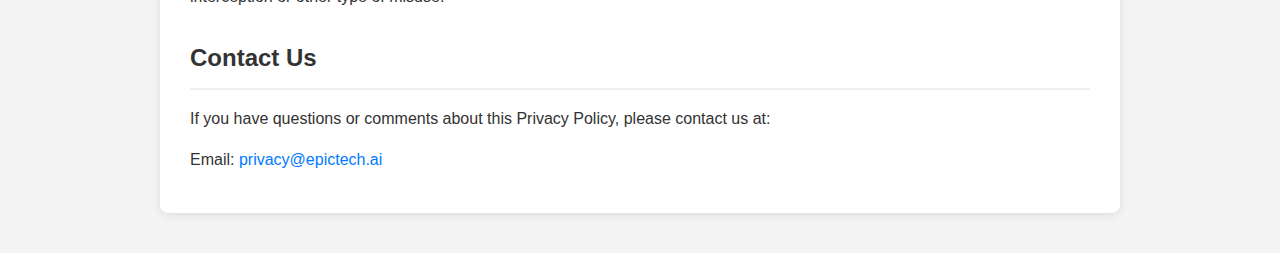
<file: privacy_policies.html.html>
<!DOCTYPE html>
<html lang="en">
<head>
    <meta charset="UTF-8">
    <meta name="viewport" content="width=device-width, initial-scale=1.0">
    <title>Privacy Policy - Portal Documents</title>
    <link rel="stylesheet" href="../styles.css">
</head>
<body>
    <div class="container">
        <div class="navbar">
            <a href="../index.html">Home</a>
            <a href="../faqs/general.html">FAQs</a>
            <a href="../contact_info/general.html">Contact</a>
            <a href="general.html">Privacy</a>
            <a href="../white_papers/overview.html">White Paper</a>
            <a href="../instructions/general.html">Instructions</a>
        </div>
        <h1>Privacy Policy</h1>
        
        <p><strong>Last Updated: July 20, 2025</strong></p>

        <p>EpicTech is committed to protecting the privacy of our users. This Privacy Policy explains how we collect, use, disclose, and safeguard your information when you visit our portals and use our services.</p>

        <h2>Information We Collect</h2>
        <p>We may collect information about you in a variety of ways. The information we may collect via the Portal depends on the content and materials you use, and includes:</p>
        <ul>
            <li><strong>Personal Data:</strong> Personally identifiable information, such as your name, shipping address, email address, and telephone number, and demographic information, such as your age, gender, hometown, and interests, that you voluntarily give to us when you register with the Portal or when you choose to participate in various activities related to the Portal, such as online chat and message boards.</li>
            <li><strong>Derivative Data:</strong> Information our servers automatically collect when you access the Portal, such as your IP address, your browser type, your operating system, your access times, and the pages you have viewed directly before and after accessing the Portal.</li>
            <li><strong>Financial Data:</strong> Financial information, such as data related to your payment method (e.g., valid credit card number, card brand, expiration date) that we may collect when you purchase, order, return, exchange, or request information about our services from the Portal.</li>
        </ul>

        <h2>How We Use Your Information</h2>
        <p>Having accurate information about you permits us to provide you with a smooth, efficient, and customized experience. Specifically, we may use information collected about you via the Portal to:</p>
        <ul>
            <li>Create and manage your account.</li>
            <li>Deliver targeted advertising, coupons, newsletters, and other information regarding promotions and the Portal.</li>
            <li>Email you regarding your account or order.</li>
            <li>Enable user-to-user communications.</li>
            <li>Generate a personal profile about you to make your visit to the Portal more personalized.</li>
            <li>Increase the efficiency and operation of the Portal.</li>
            <li>Monitor and analyze usage and trends to improve your experience with the Portal.</li>
            <li>Notify you of updates to the Portal.</li>
            <li>Offer new products, services, mobile applications, and/or recommendations to you.</li>
            <li>Perform other business activities as needed.</li>
        </ul>

        <h2>Disclosure of Your Information</h2>
        <p>We may share information we have collected about you in certain situations. Your information may be disclosed as follows:</p>
        <ul>
            <li><strong>By Law or to Protect Rights:</strong> If we believe the release of information about you is necessary to respond to legal process, to investigate or remedy potential violations of our policies, or to protect the rights, property, and safety of others, we may share your information as permitted or required by any applicable law, rule, or regulation.</li>
            <li><strong>Third-Party Service Providers:</strong> We may share your information with third parties that perform services for us or on our behalf, including data analysis, email delivery, hosting services, customer service, and marketing assistance.</li>
        </ul>

        <h2>Security of Your Information</h2>
        <p>We use administrative, technical, and physical security measures to help protect your personal information. While we have taken reasonable steps to secure the personal information you provide to us, please be aware that despite our efforts, no security measures are perfect or impenetrable, and no method of data transmission can be guaranteed against any interception or other type of misuse.</p>

        <h2>Contact Us</h2>
        <p>If you have questions or comments about this Privacy Policy, please contact us at:</p>
        <p>Email: <a href="mailto:privacy@epictech.ai">privacy@epictech.ai</a></p>
    </div>
</body>
</html>
</file>
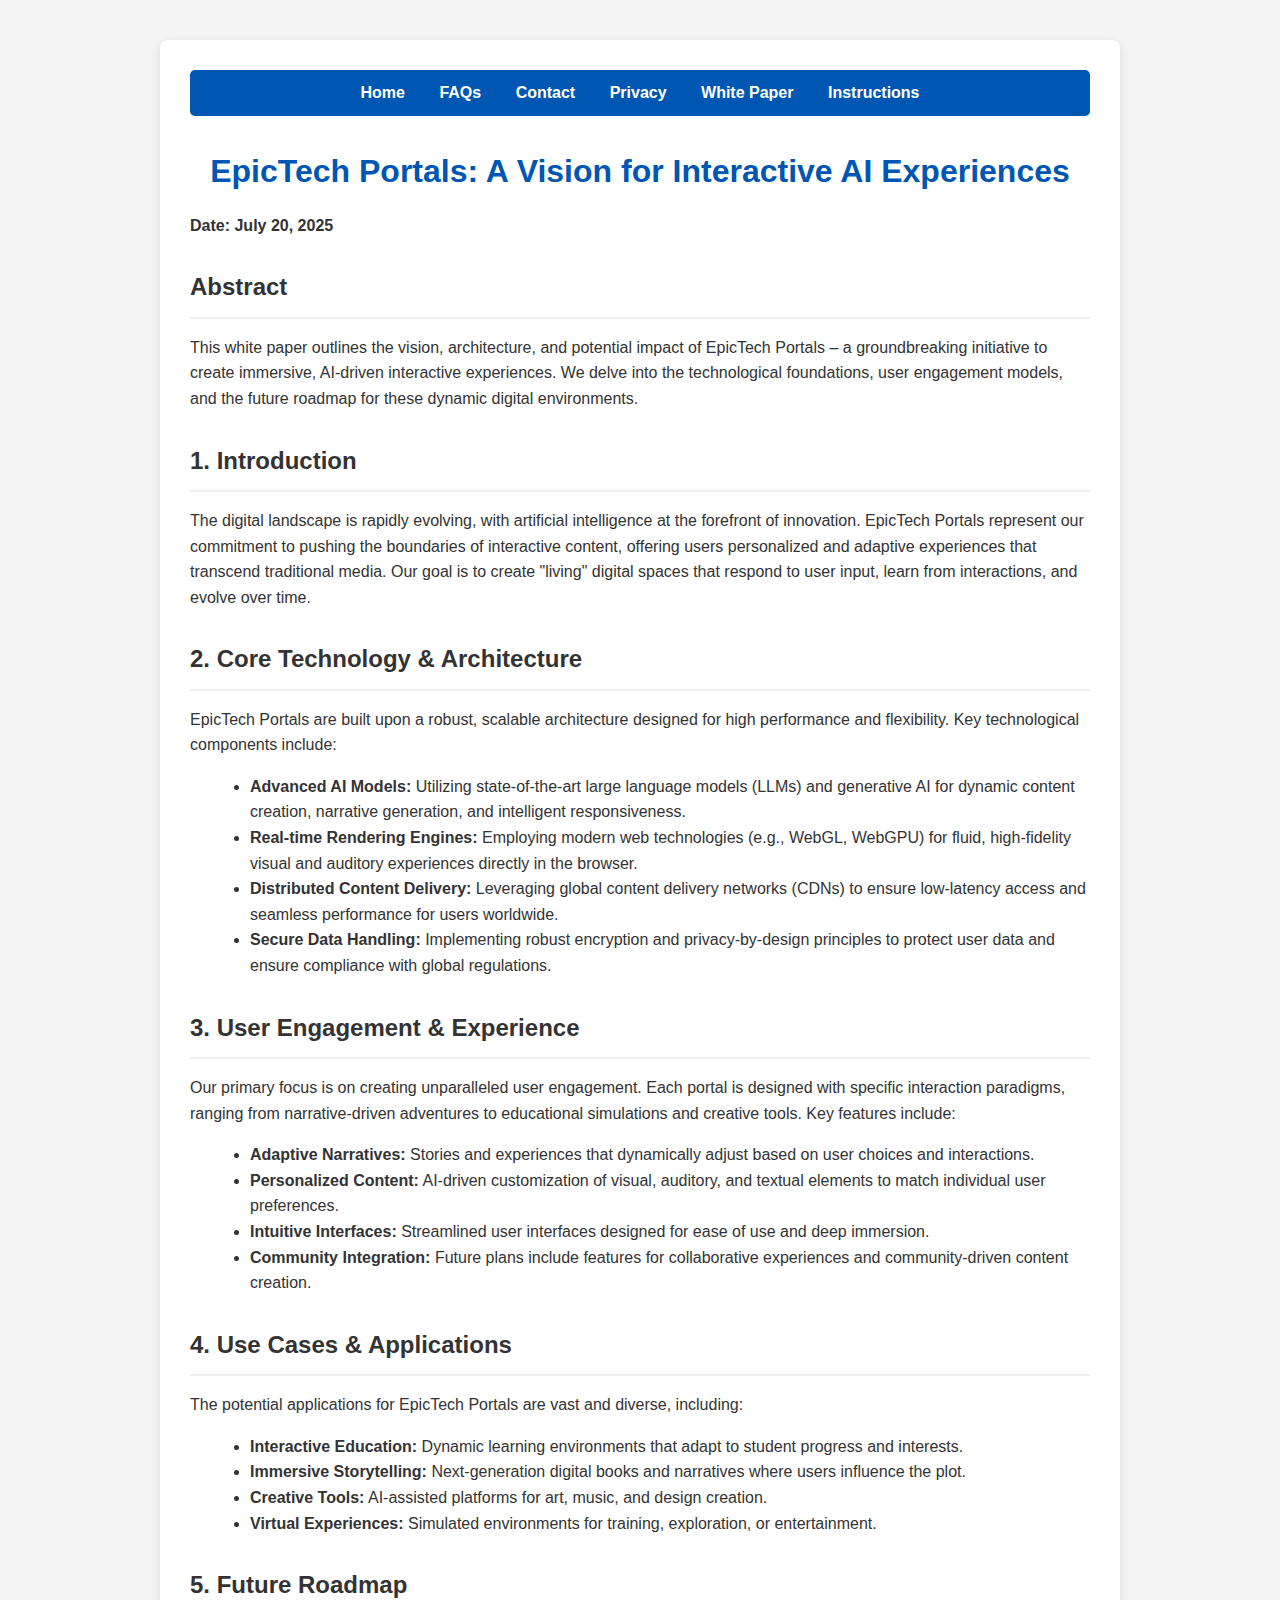
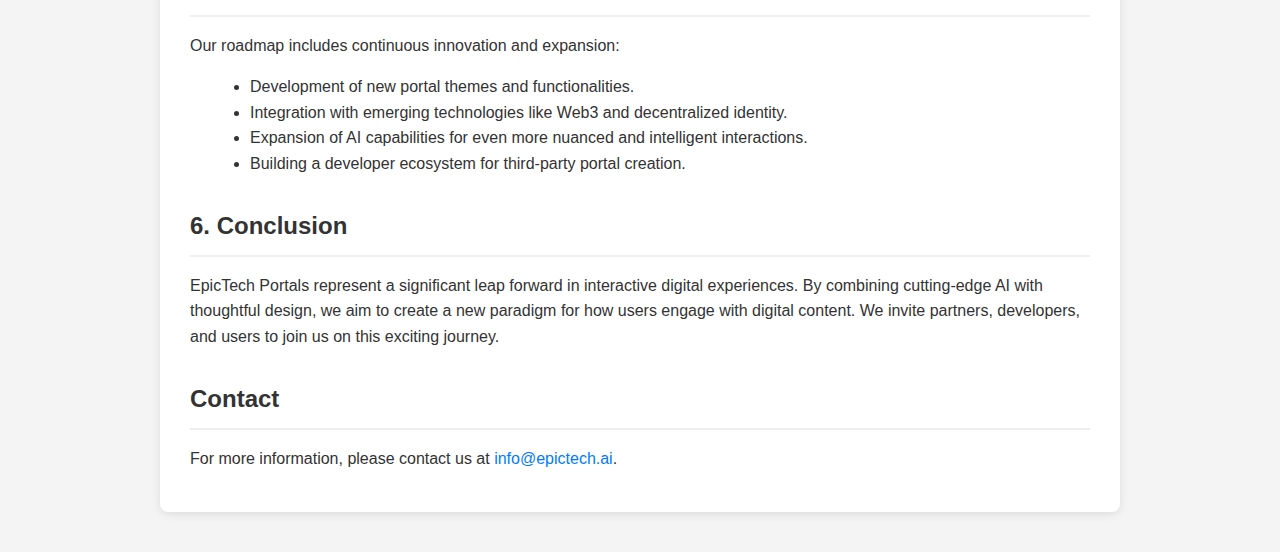
<file: white_papers.html>
<!DOCTYPE html>
<html lang="en">
<head>
    <meta charset="UTF-8">
    <meta name="viewport" content="width=device-width, initial-scale=1.0">
    <title>White Paper Overview - Portal Documents</title>
    <link rel="stylesheet" href="../styles.css">
</head>
<body>
    <div class="container">
        <div class="navbar">
            <a href="../index.html">Home</a>
            <a href="../faqs/general.html">FAQs</a>
            <a href="../contact_info/general.html">Contact</a>
            <a href="../privacy_policies/general.html">Privacy</a>
            <a href="overview.html">White Paper</a>
            <a href="../instructions/general.html">Instructions</a>
        </div>
        <h1>EpicTech Portals: A Vision for Interactive AI Experiences</h1>
        
        <p><strong>Date: July 20, 2025</strong></p>

        <h2>Abstract</h2>
        <p>This white paper outlines the vision, architecture, and potential impact of EpicTech Portals – a groundbreaking initiative to create immersive, AI-driven interactive experiences. We delve into the technological foundations, user engagement models, and the future roadmap for these dynamic digital environments.</p>

        <h2>1. Introduction</h2>
        <p>The digital landscape is rapidly evolving, with artificial intelligence at the forefront of innovation. EpicTech Portals represent our commitment to pushing the boundaries of interactive content, offering users personalized and adaptive experiences that transcend traditional media. Our goal is to create "living" digital spaces that respond to user input, learn from interactions, and evolve over time.</p>

        <h2>2. Core Technology & Architecture</h2>
        <p>EpicTech Portals are built upon a robust, scalable architecture designed for high performance and flexibility. Key technological components include:</p>
        <ul>
            <li><strong>Advanced AI Models:</strong> Utilizing state-of-the-art large language models (LLMs) and generative AI for dynamic content creation, narrative generation, and intelligent responsiveness.</li>
            <li><strong>Real-time Rendering Engines:</strong> Employing modern web technologies (e.g., WebGL, WebGPU) for fluid, high-fidelity visual and auditory experiences directly in the browser.</li>
            <li><strong>Distributed Content Delivery:</strong> Leveraging global content delivery networks (CDNs) to ensure low-latency access and seamless performance for users worldwide.</li>
            <li><strong>Secure Data Handling:</strong> Implementing robust encryption and privacy-by-design principles to protect user data and ensure compliance with global regulations.</li>
        </ul>

        <h2>3. User Engagement & Experience</h2>
        <p>Our primary focus is on creating unparalleled user engagement. Each portal is designed with specific interaction paradigms, ranging from narrative-driven adventures to educational simulations and creative tools. Key features include:</p>
        <ul>
            <li><strong>Adaptive Narratives:</strong> Stories and experiences that dynamically adjust based on user choices and interactions.</li>
            <li><strong>Personalized Content:</strong> AI-driven customization of visual, auditory, and textual elements to match individual user preferences.</li>
            <li><strong>Intuitive Interfaces:</strong> Streamlined user interfaces designed for ease of use and deep immersion.</li>
            <li><strong>Community Integration:</strong> Future plans include features for collaborative experiences and community-driven content creation.</li>
        </ul>

        <h2>4. Use Cases & Applications</h2>
        <p>The potential applications for EpicTech Portals are vast and diverse, including:</p>
        <ul>
            <li><strong>Interactive Education:</strong> Dynamic learning environments that adapt to student progress and interests.</li>
            <li><strong>Immersive Storytelling:</strong> Next-generation digital books and narratives where users influence the plot.</li>
            <li><strong>Creative Tools:</strong> AI-assisted platforms for art, music, and design creation.</li>
            <li><strong>Virtual Experiences:</strong> Simulated environments for training, exploration, or entertainment.</li>
        </ul>

        <h2>5. Future Roadmap</h2>
        <p>Our roadmap includes continuous innovation and expansion:</p>
        <ul>
            <li>Development of new portal themes and functionalities.</li>
            <li>Integration with emerging technologies like Web3 and decentralized identity.</li>
            <li>Expansion of AI capabilities for even more nuanced and intelligent interactions.</li>
            <li>Building a developer ecosystem for third-party portal creation.</li>
        </ul>

        <h2>6. Conclusion</h2>
        <p>EpicTech Portals represent a significant leap forward in interactive digital experiences. By combining cutting-edge AI with thoughtful design, we aim to create a new paradigm for how users engage with digital content. We invite partners, developers, and users to join us on this exciting journey.</p>

        <h2>Contact</h2>
        <p>For more information, please contact us at <a href="mailto:info@epictech.ai">info@epictech.ai</a>.</p>
    </div>
</body>
</html>
</file>
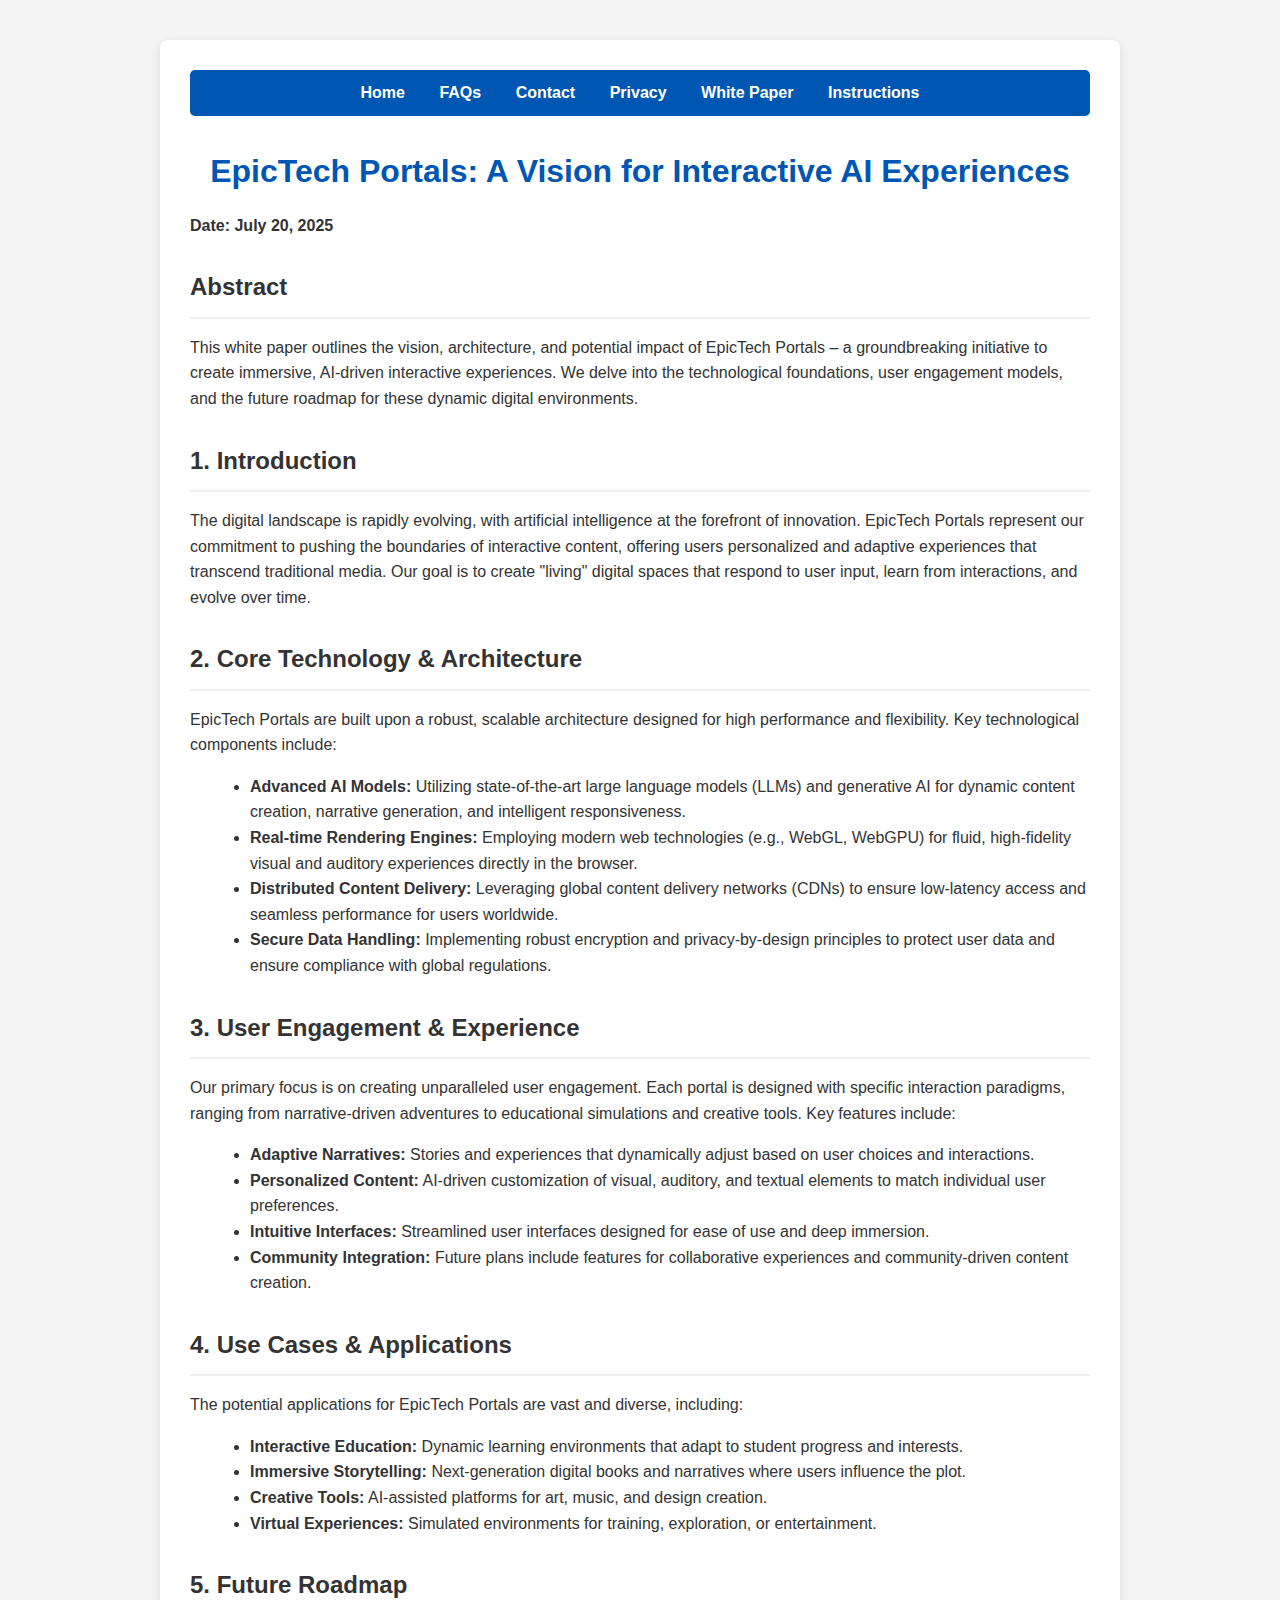
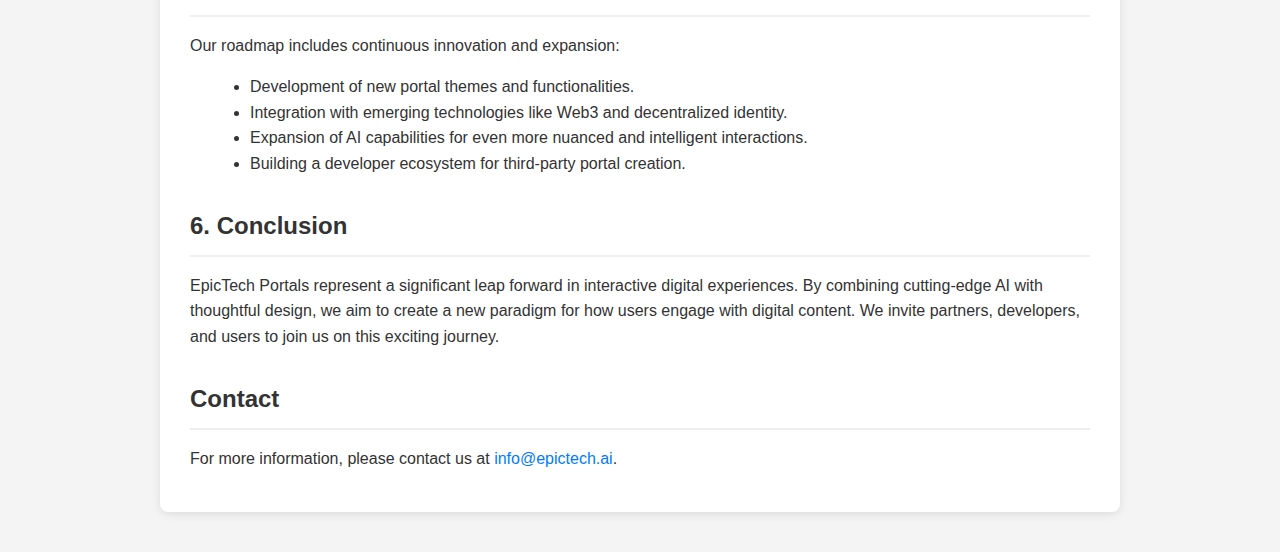
<file: white_papers.html.html>
<!DOCTYPE html>
<html lang="en">
<head>
    <meta charset="UTF-8">
    <meta name="viewport" content="width=device-width, initial-scale=1.0">
    <title>White Paper Overview - Portal Documents</title>
    <link rel="stylesheet" href="../styles.css">
</head>
<body>
    <div class="container">
        <div class="navbar">
            <a href="../index.html">Home</a>
            <a href="../faqs/general.html">FAQs</a>
            <a href="../contact_info/general.html">Contact</a>
            <a href="../privacy_policies/general.html">Privacy</a>
            <a href="overview.html">White Paper</a>
            <a href="../instructions/general.html">Instructions</a>
        </div>
        <h1>EpicTech Portals: A Vision for Interactive AI Experiences</h1>
        
        <p><strong>Date: July 20, 2025</strong></p>

        <h2>Abstract</h2>
        <p>This white paper outlines the vision, architecture, and potential impact of EpicTech Portals – a groundbreaking initiative to create immersive, AI-driven interactive experiences. We delve into the technological foundations, user engagement models, and the future roadmap for these dynamic digital environments.</p>

        <h2>1. Introduction</h2>
        <p>The digital landscape is rapidly evolving, with artificial intelligence at the forefront of innovation. EpicTech Portals represent our commitment to pushing the boundaries of interactive content, offering users personalized and adaptive experiences that transcend traditional media. Our goal is to create "living" digital spaces that respond to user input, learn from interactions, and evolve over time.</p>

        <h2>2. Core Technology & Architecture</h2>
        <p>EpicTech Portals are built upon a robust, scalable architecture designed for high performance and flexibility. Key technological components include:</p>
        <ul>
            <li><strong>Advanced AI Models:</strong> Utilizing state-of-the-art large language models (LLMs) and generative AI for dynamic content creation, narrative generation, and intelligent responsiveness.</li>
            <li><strong>Real-time Rendering Engines:</strong> Employing modern web technologies (e.g., WebGL, WebGPU) for fluid, high-fidelity visual and auditory experiences directly in the browser.</li>
            <li><strong>Distributed Content Delivery:</strong> Leveraging global content delivery networks (CDNs) to ensure low-latency access and seamless performance for users worldwide.</li>
            <li><strong>Secure Data Handling:</strong> Implementing robust encryption and privacy-by-design principles to protect user data and ensure compliance with global regulations.</li>
        </ul>

        <h2>3. User Engagement & Experience</h2>
        <p>Our primary focus is on creating unparalleled user engagement. Each portal is designed with specific interaction paradigms, ranging from narrative-driven adventures to educational simulations and creative tools. Key features include:</p>
        <ul>
            <li><strong>Adaptive Narratives:</strong> Stories and experiences that dynamically adjust based on user choices and interactions.</li>
            <li><strong>Personalized Content:</strong> AI-driven customization of visual, auditory, and textual elements to match individual user preferences.</li>
            <li><strong>Intuitive Interfaces:</strong> Streamlined user interfaces designed for ease of use and deep immersion.</li>
            <li><strong>Community Integration:</strong> Future plans include features for collaborative experiences and community-driven content creation.</li>
        </ul>

        <h2>4. Use Cases & Applications</h2>
        <p>The potential applications for EpicTech Portals are vast and diverse, including:</p>
        <ul>
            <li><strong>Interactive Education:</strong> Dynamic learning environments that adapt to student progress and interests.</li>
            <li><strong>Immersive Storytelling:</strong> Next-generation digital books and narratives where users influence the plot.</li>
            <li><strong>Creative Tools:</strong> AI-assisted platforms for art, music, and design creation.</li>
            <li><strong>Virtual Experiences:</strong> Simulated environments for training, exploration, or entertainment.</li>
        </ul>

        <h2>5. Future Roadmap</h2>
        <p>Our roadmap includes continuous innovation and expansion:</p>
        <ul>
            <li>Development of new portal themes and functionalities.</li>
            <li>Integration with emerging technologies like Web3 and decentralized identity.</li>
            <li>Expansion of AI capabilities for even more nuanced and intelligent interactions.</li>
            <li>Building a developer ecosystem for third-party portal creation.</li>
        </ul>

        <h2>6. Conclusion</h2>
        <p>EpicTech Portals represent a significant leap forward in interactive digital experiences. By combining cutting-edge AI with thoughtful design, we aim to create a new paradigm for how users engage with digital content. We invite partners, developers, and users to join us on this exciting journey.</p>

        <h2>Contact</h2>
        <p>For more information, please contact us at <a href="mailto:info@epictech.ai">info@epictech.ai</a>.</p>
    </div>
</body>
</html>
</file>
<file: styles.css>
/* General Styling for Portal Documents */
body {
    font-family: Arial, sans-serif;
    line-height: 1.6;
    margin: 0;
    padding: 20px;
    background-color: #f4f4f4;
    color: #333;
}

.container {
    max-width: 900px;
    margin: 20px auto;
    background: #fff;
    padding: 30px;
    border-radius: 8px;
    box-shadow: 0 2px 10px rgba(0,0,0,0.1);
}

h1, h2, h3 {
    color: #333;
    margin-bottom: 15px;
}

h1 {
    text-align: center;
    color: #0056b3;
}

h2 {
    border-bottom: 2px solid #eee;
    padding-bottom: 10px;
    margin-top: 30px;
}

p {
    margin-bottom: 10px;
}

ul {
    list-style-type: disc;
    margin-left: 20px;
    margin-bottom: 10px;
}

a {
    color: #007bff;
    text-decoration: none;
}

a:hover {
    text-decoration: underline;
}

.navbar {
    text-align: center;
    margin-bottom: 30px;
    background-color: #0056b3;
    padding: 10px 0;
    border-radius: 5px;
}

.navbar a {
    color: white;
    margin: 0 15px;
    font-weight: bold;
}

.navbar a:hover {
    color: #a0d9ff;
    text-decoration: none;
}

.document-list {
    list-style-type: none;
    padding: 0;
}

.document-list li {
    margin-bottom: 10px;
}

.document-list li a {
    display: block;
    padding: 10px 15px;
    background-color: #e9ecef;
    border-radius: 5px;
    transition: background-color 0.3s ease;
}

.document-list li a:hover {
    background-color: #d6e0e7;
}
</file>
<file: src/styles/main.css>
/* Reset and Base Styles */
* {
  margin: 0;
  padding: 0;
  box-sizing: border-box;
}

html, body {
  height: 100%;
  background: radial-gradient(ellipse at center, #1a0d2e 0%, #0a0a0a 100%);
  font-family: 'Segoe UI', Tahoma, Geneva, Verdana, sans-serif;
  color: #ffffff;
  overflow: hidden;
  cursor: none;
}

/* Custom Cursor */
body::after {
  content: '';
  position: fixed;
  top: 0;
  left: 0;
  width: 20px;
  height: 20px;
  background: radial-gradient(circle, #8750f7 0%, transparent 70%);
  border-radius: 50%;
  pointer-events: none;
  z-index: 9999;
  transition: transform 0.1s ease;
  transform: translate(-50%, -50%);
}

/* Audio Controls */
.audio-controls {
  position: fixed;
  top: 20px;
  right: 20px;
  display: flex;
  gap: 10px;
  z-index: 1000;
}

.audio-btn {
  width: 50px;
  height: 50px;
  border: 2px solid #8750f7;
  background: rgba(26, 17, 47, 0.8);
  color: #ffffff;
  border-radius: 50%;
  font-size: 18px;
  cursor: pointer;
  transition: all 0.3s ease;
  backdrop-filter: blur(10px);
}

.audio-btn:hover {
  background: #8750f7;
  transform: scale(1.1);
  box-shadow: 0 0 20px rgba(135, 80, 247, 0.5);
}

.audio-btn.muted {
  opacity: 0.5;
  background: rgba(255, 0, 0, 0.2);
  border-color: #ff4444;
}

/* Book Container */
.book {
  display: flex;
  align-items: center;
  justify-content: center;
  height: 100vh;
  position: relative;
  perspective: 2000px;
}

/* Page Styles */
.page {
  position: absolute;
  top: 50%;
  left: 50%;
  width: 90vw;
  max-width: 900px;
  height: 85vh;
  padding: 4rem;
  background: linear-gradient(145deg, #1a112f 0%, #2c1a4a 100%);
  border: 3px solid #8750f7;
  border-radius: 25px;
  box-shadow: 
    0 0 60px rgba(135, 80, 247, 0.3),
    inset 0 0 60px rgba(135, 80, 247, 0.1);
  display: flex;
  align-items: center;
  justify-content: center;
  flex-direction: column;
  text-align: center;
  transform: translate(-50%, -50%) !important;
  opacity: 0;
  visibility: hidden;
  z-index: 1;
  backdrop-filter: blur(20px);
}

.page.active {
  transform: translate(-50%, -50%) !important;
  opacity: 1;
  z-index: 10;
  visibility: visible;
}


/* Cover Page */
.cover {
  background: linear-gradient(145deg, #8750f7 0%, #2c1a4a 50%, #1a112f 100%);
  position: relative;
  overflow: hidden;
}

.cover::before {
  content: '';
  position: absolute;
  top: 0;
  left: 0;
  right: 0;
  bottom: 0;
  background: url('data:image/svg+xml,<svg xmlns="http://www.w3.org/2000/svg" viewBox="0 0 100 100"><defs><pattern id="grid" width="10" height="10" patternUnits="userSpaceOnUse"><path d="M 10 0 L 0 0 0 10" fill="none" stroke="rgba(255,255,255,0.1)" stroke-width="0.5"/></pattern></defs><rect width="100" height="100" fill="url(%23grid)"/></svg>');
  opacity: 0.3;
}

.logo-container {
  margin-bottom: 2rem;
}

.portal-icon {
  font-size: 4rem;
  filter: drop-shadow(0 0 20px #8750f7);
}

.title-main {
  font-size: 3.5rem;
  font-weight: 700;
  margin-bottom: 2rem;
  background: linear-gradient(45deg, #ffffff, #8750f7, #ffffff);
  background-size: 200% 200%;
  -webkit-background-clip: text;
  -webkit-text-fill-color: transparent;
  background-clip: text;
  text-shadow: 0 0 30px rgba(135, 80, 247, 0.5);
}

.subtitle {
  font-size: 1.3rem;
  line-height: 1.8;
  margin-bottom: 3rem;
  max-width: 600px;
}

.subtitle p {
  margin-bottom: 0.5rem;
  opacity: 1;
}

.subtitle p.emphasis { 
  color: #8750f7;
  font-weight: 600;
  font-size: 1.4rem;
}

.start-btn {
  padding: 1.5rem 3rem;
  font-size: 1.3rem;
  font-weight: 600;
  background: linear-gradient(45deg, #8750f7, #a180ff);
  border: none;
  border-radius: 50px;
  color: white;
  cursor: pointer;
  text-decoration: none;
  transition: all 0.4s ease;
  box-shadow: 0 10px 30px rgba(135, 80, 247, 0.4);
  position: relative;
  overflow: hidden;
}

.start-btn::before {
  content: '';
  position: absolute;
  top: 0;
  left: -100%;
  width: 100%;
  height: 100%;
  background: linear-gradient(90deg, transparent, rgba(255,255,255,0.2), transparent);
  transition: left 0.5s;
}

.start-btn:hover::before {
  left: 100%;
}

.start-btn:hover {
  transform: translateY(-5px) scale(1.05);
  box-shadow: 0 20px 40px rgba(135, 80, 247, 0.6);
}

/* Portal Pages */
.portal-page {
  position: relative;
}

.portal-number {
  position: absolute;
  top: 2rem;
  right: 2rem;
  font-size: 6rem;
  font-weight: 900;
  color: rgba(135, 80, 247, 0.2);
  line-height: 1;
}

.portal-title {
  font-size: 2.8rem;
  font-weight: 700;
  margin-bottom: 1.5rem;
  color: #ffffff;
  text-shadow: 0 0 20px rgba(135, 80, 247, 0.5);
}

.portal-description {
  font-size: 1.4rem;
  line-height: 1.7;
  margin-bottom: 3rem;
  color: #cccccc;
  max-width: 700px;
  font-style: italic;
}

.portal-visual {
  position: relative;
  width: 200px;
  height: 200px;
  margin: 2rem auto;
}

.portal-ring {
  position: absolute;
  width: 100%;
  height: 100%;
  border: 3px solid #8750f7;
  border-radius: 50%;
}

.portal-ring::before {
  content: '';
  position: absolute;
  top: -5px;
  left: 50%;
  width: 10px;
  height: 10px;
  background: #8750f7;
  border-radius: 50%;
  transform: translateX(-50%);
  box-shadow: 0 0 20px #8750f7;
}

.portal-core {
  position: absolute;
  top: 50%;
  left: 50%;
  width: 60%;
  height: 60%;
  background: radial-gradient(circle, #8750f7 0%, transparent 70%);
  border-radius: 50%;
  transform: translate(-50%, -50%);
}

.portal-hint {
  font-size: 1rem;
  color: #8750f7;
  margin-top: 2rem;
  opacity: 0.8;
}

/* Final Page */
.final {
  background: linear-gradient(145deg, #2c1a4a 0%, #8750f7 50%, #1a112f 100%);
  position: relative;
  overflow: hidden;
  color: #ffffff !important;
}

.final .content {
  position: relative;
  z-index: 2;
  color: #ffffff !important;
}

.final .content * {
  color: inherit !important;
  opacity: 1 !important;
  visibility: visible !important;
}

.finale-logo {
  position: relative;
  margin-bottom: 2rem;
}

.glow {
  font-size: 4rem;
  font-weight: 900;
  color: #fff;
  text-shadow: 
    0 0 10px #8750f7,
    0 0 20px #8750f7,
    0 0 40px #8750f7,
    0 0 80px #8750f7;
}

.logo-particles {
  position: absolute;
  top: 50%;
  left: 50%;
  width: 300px;
  height: 300px;
  transform: translate(-50%, -50%);
  pointer-events: none;
}

.logo-particles::before,
.logo-particles::after {
  content: '';
  position: absolute;
  width: 4px;
  height: 4px;
  background: #8750f7;
  border-radius: 50%;
}

.logo-particles::before {
  top: 20%;
  left: 10%;
}

.logo-particles::after {
  top: 70%;
  right: 15%;
}

.finale-text {
  font-size: 1.4rem;
  line-height: 1.8;
  margin-bottom: 3rem;
  max-width: 600px;
}

.finale-text p.emphasis {
  color: #8750f7;
  font-weight: 600;
  font-size: 1.5rem;
  margin-top: 1rem;
}

.cta {
  display: inline-block;
  padding: 1.5rem 3rem;
  font-size: 1.3rem;
  font-weight: 600;
  background: linear-gradient(45deg, #ffffff, #8750f7);
  color: #1a112f;
  border: none;
  border-radius: 50px;
  text-decoration: none;
  transition: all 0.4s ease;
  box-shadow: 0 10px 30px rgba(255, 255, 255, 0.3);
  margin-bottom: 2rem;
}

.cta:hover {
  transform: translateY(-5px) scale(1.05);
  box-shadow: 0 20px 40px rgba(255, 255, 255, 0.5);
}

.social-links {
  display: flex;
  gap: 2rem;
  justify-content: center;
  margin-top: 2rem;
}

.social-link {
  color: #cccccc;
  text-decoration: none;
  font-size: 1.1rem;
  transition: all 0.3s ease;
  padding: 0.5rem 1rem;
  border: 1px solid rgba(135, 80, 247, 0.3);
  border-radius: 25px;
}

.social-link:hover {
  color: #8750f7;
  border-color: #8750f7;
  box-shadow: 0 0 20px rgba(135, 80, 247, 0.3);
}

/* Navigation */
.navigation {
  position: fixed;
  bottom: 30px;
  left: 50%;
  transform: translateX(-50%);
  text-align: center;
  z-index: 100;
}

.nav-hint {
  font-size: 1rem;
  color: rgba(255, 255, 255, 0.6);
  margin-bottom: 1rem;
}

.page-counter {
  font-size: 1.1rem;
  color: #8750f7;
  font-weight: 600;
}

/* Animations */
@keyframes float {
  0%, 100% { transform: translateY(0px); }
  50% { transform: translateY(-20px); }
}

@keyframes shimmer {
  0% { background-position: 0% 50%; }
  50% { background-position: 100% 50%; }
  100% { background-position: 0% 50%; }
}

@keyframes fadeInUp {
  from {
    opacity: 0;
    transform: translateY(30px);
  }
  to {
    opacity: 1;
    transform: translateY(0);
  }
}

@keyframes rotate {
  from { transform: rotate(0deg); }
  to { transform: rotate(360deg); }
}

@keyframes pulse {
  0%, 100% { opacity: 0.6; transform: translate(-50%, -50%) scale(1); }
  50% { opacity: 1; transform: translate(-50%, -50%) scale(1.1); }
}

@keyframes blink {
  0%, 100% { opacity: 0.8; }
  50% { opacity: 0.3; }
}

@keyframes glow-pulse {
  0%, 100% { 
    text-shadow: 
      0 0 10px #8750f7,
      0 0 20px #8750f7,
      0 0 40px #8750f7,
      0 0 80px #8750f7;
  }
  50% { 
    text-shadow: 
      0 0 20px #8750f7,
      0 0 40px #8750f7,
      0 0 80px #8750f7,
      0 0 120px #8750f7;
  }
}

@keyframes particle-float {
  0%, 100% { 
    transform: translateY(0px) scale(1);
    opacity: 0.6;
  }
  50% { 
    transform: translateY(-30px) scale(1.2);
    opacity: 1;
  }
}

@keyframes fade-in-out {
  0%, 100% { opacity: 0.6; }
  50% { opacity: 1; }
}

/* Responsive Design */
@media screen and (max-width: 768px) {
  .page {
    width: 95vw;
    height: 90vh;
    padding: 2rem;
  }

  .title-main {
    font-size: 2.5rem;
  }

  .subtitle {
    font-size: 1.1rem;
  }

  .portal-title {
    font-size: 2.2rem;
  }

  .portal-description {
    font-size: 1.2rem;
  }

  .portal-number {
    font-size: 4rem;
    top: 1rem;
    right: 1rem;
  }

  .glow {
    font-size: 2.5rem;
  }

  .start-btn,
  .cta {
    padding: 1rem 2rem;
    font-size: 1.1rem;
  }

  .social-links {
    flex-direction: column;
    gap: 1rem;
  }

  .audio-controls {
    top: 10px;
    right: 10px;
  }

  .audio-btn {
    width: 40px;
    height: 40px;
    font-size: 16px;
  }
}

@media screen and (max-width: 480px) {
  .page {
    padding: 1.5rem;
  }

  .title-main {
    font-size: 2rem;
  }

  .portal-title {
    font-size: 1.8rem;
  }

  .portal-visual {
    width: 150px;
    height: 150px;
  }

  .glow {
    font-size: 2rem;
  }
}
</file>
